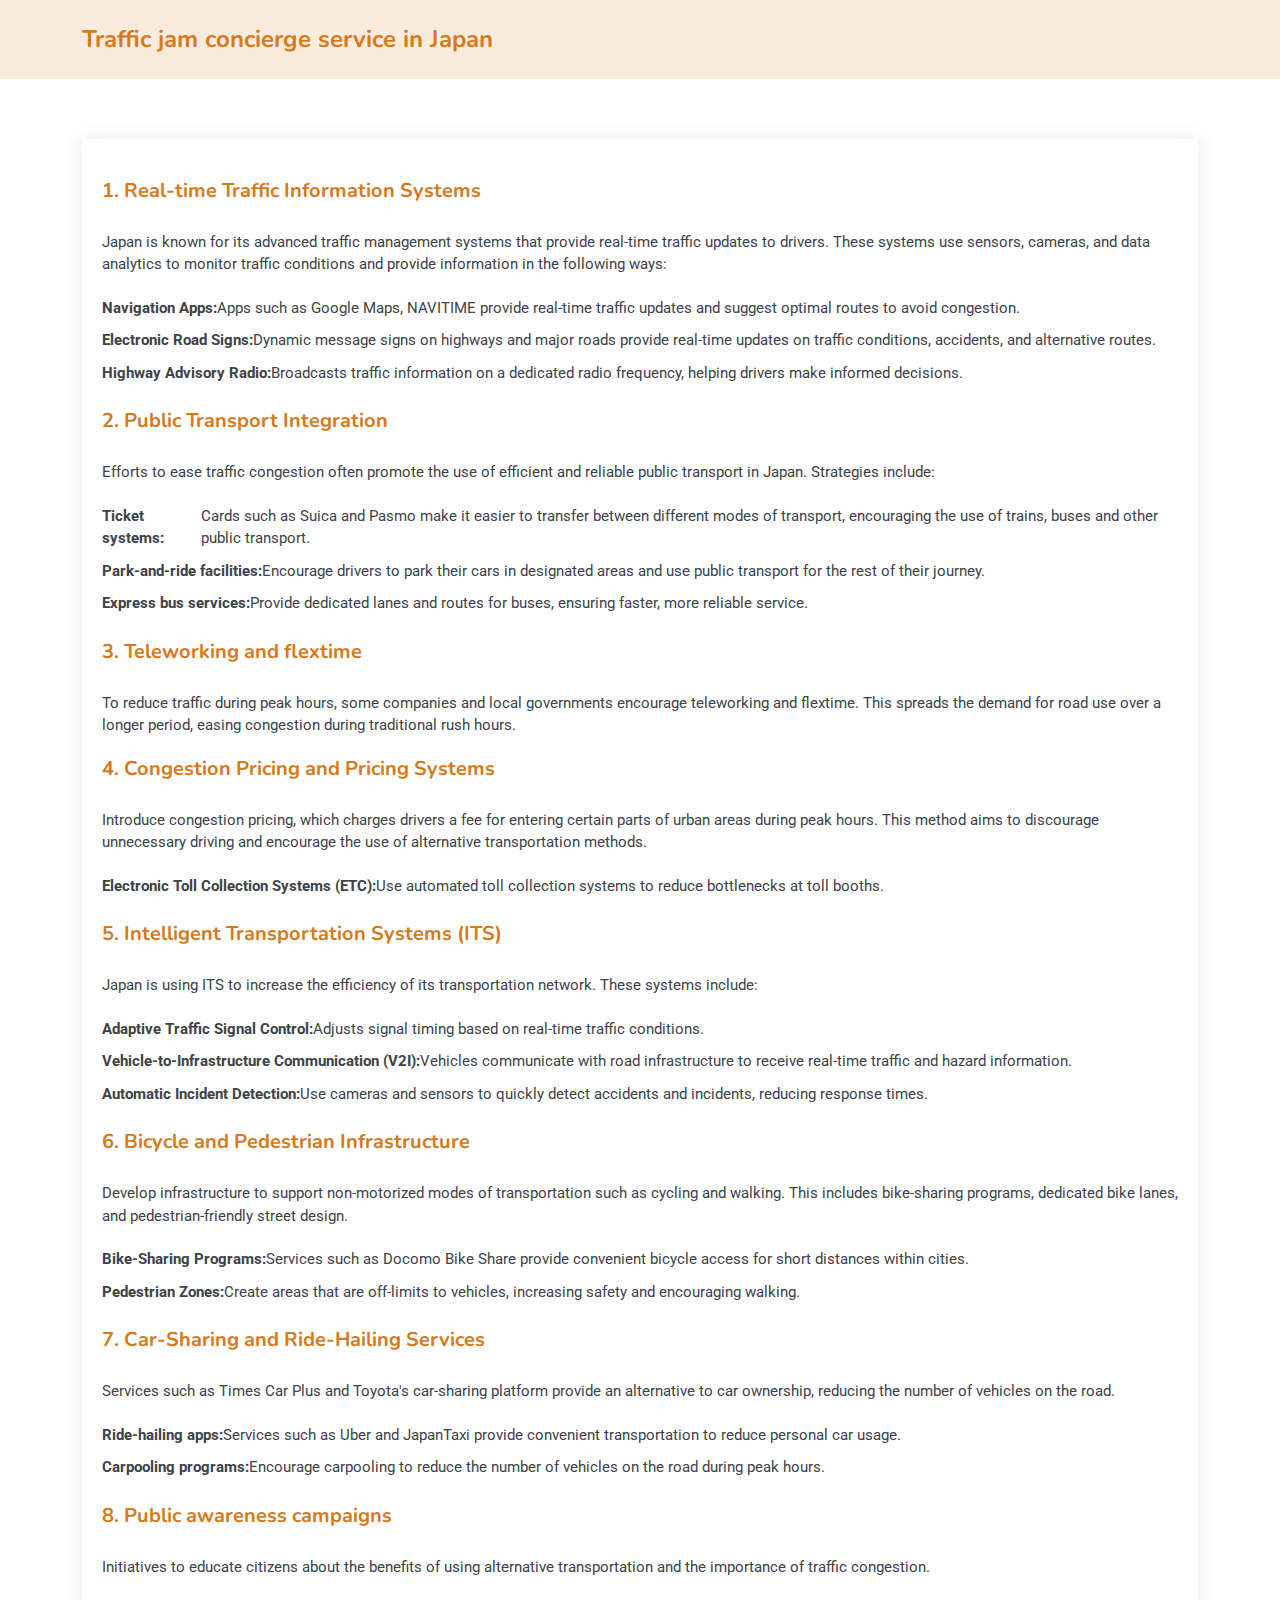
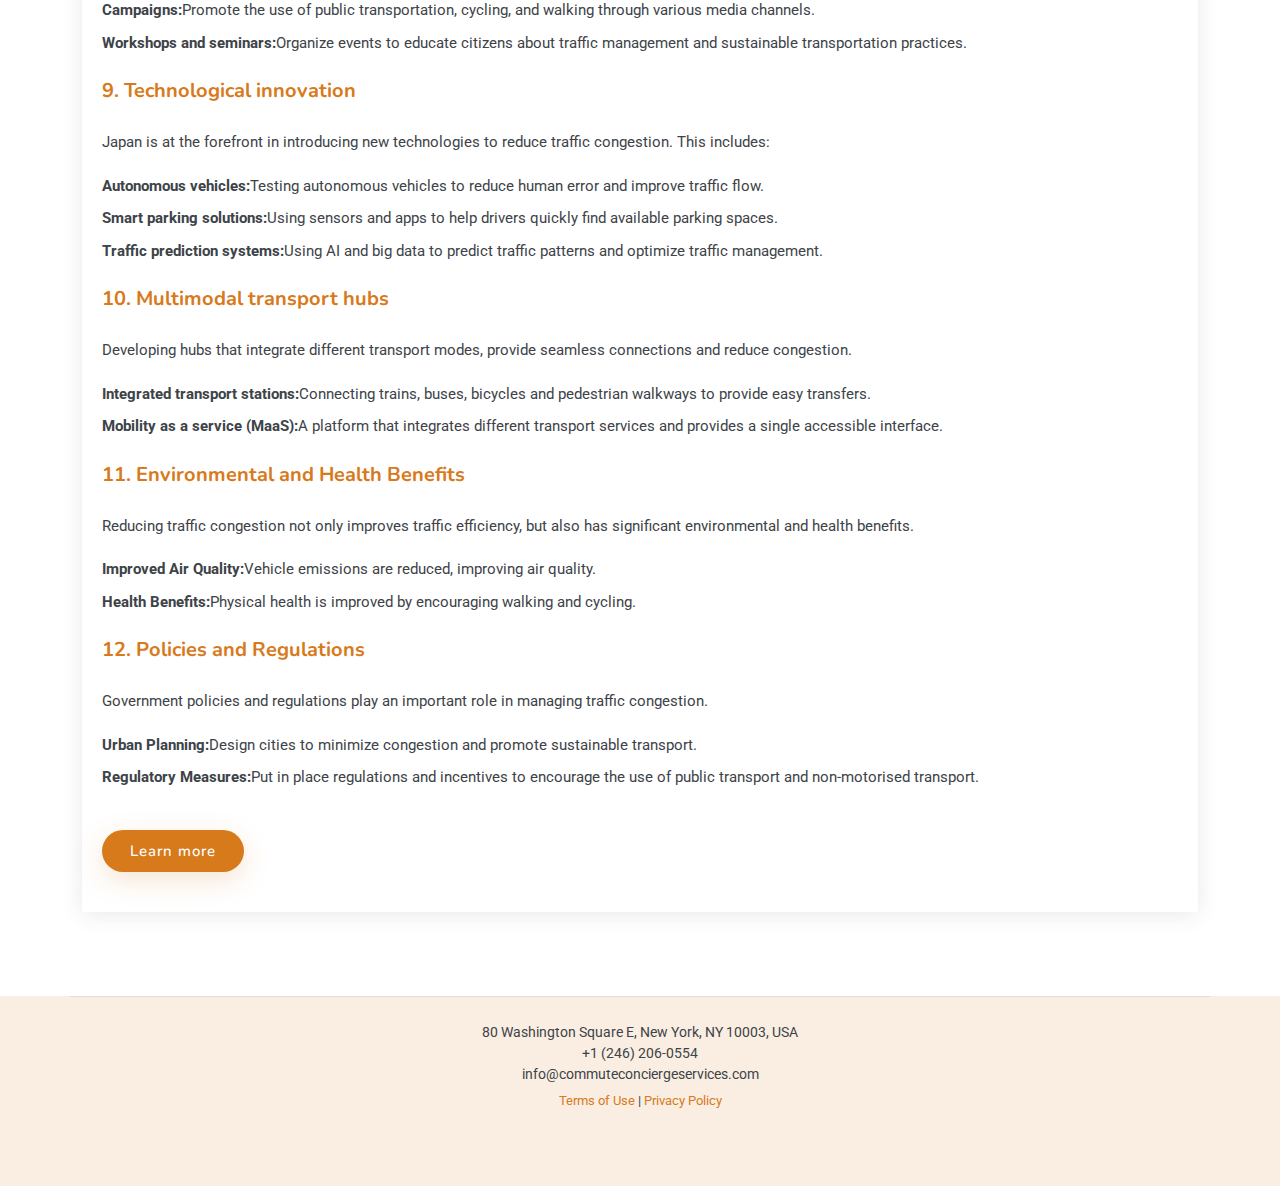
<file: index.html>
<!DOCTYPE html>
<html lang="en">

<head>
  <meta charset="utf-8">
  <meta content="width=device-width, initial-scale=1.0" name="viewport">
  <title>Traffic Concierge Service in Japan</title>
  <meta name="description" content="Traffic Concierge Service in Japan helps reduce traffic congestion and travel more efficiently through real-time traffic information, public transport integration, flexible working hours, and technological innovation.">
  <meta name="keywords" content="Japan, traffic congestion, concierge service, traffic information, public transport, flexible working, technological innovation, environment, traffic congestion reduction">
  <!-- Favicons -->
  <link href="assets/img/favv.png" rel="icon">
  <link href="assets/img/apple-touch-icon.png" rel="apple-touch-icon">

  <!-- Fonts -->
  <link href="https://fonts.googleapis.com" rel="preconnect">
  <link href="https://fonts.gstatic.com" rel="preconnect" crossorigin>
  <link href="https://fonts.googleapis.com/css2?family=Roboto:ital,wght@0,100;0,300;0,400;0,500;0,700;0,900;1,100;1,300;1,400;1,500;1,700;1,900&family=Inter:wght@100;200;300;400;500;600;700;800;900&family=Nunito:ital,wght@0,200;0,300;0,400;0,500;0,600;0,700;0,800;0,900;1,200;1,300;1,400;1,500;1,600;1,700;1,800;1,900&display=swap" rel="stylesheet">

  <!-- Vendor CSS Files -->
  <link href="assets/vendor/bootstrap/css/bootstrap.min.css" rel="stylesheet">
  <link href="assets/vendor/bootstrap-icons/bootstrap-icons.css" rel="stylesheet">
  <link href="assets/vendor/aos/aos.css" rel="stylesheet">
  <link href="assets/vendor/glightbox/css/glightbox.min.css" rel="stylesheet">
  <link href="assets/vendor/swiper/swiper-bundle.min.css" rel="stylesheet">

  <!-- Main CSS File -->
  <link href="assets/css/main.css" rel="stylesheet">

  
</head>

<body class="service-details-page">

  

  <main class="main">

    <!-- Page Title -->
    <div class="page-title" data-aos="fade">
<div class="container d-lg-flex justify-content-between align-items-center">
<h1 class="mb-2 mb-lg-0"><a href="index.html">Traffic jam concierge service in Japan</a></h1>

</div>
</div><!-- End Page Title -->

    <!-- Service Details Section -->
    <section id="service-details" class="service-details section">

      <div class="container">

        <div class="row gy-5">

          <div class="col-lg-12" data-aos="fade-up" data-aos-delay="100">

            <div class="service-box">
            
             
    
              <h4>1. Real-time Traffic Information Systems</h4>
              <p>Japan is known for its advanced traffic management systems that provide real-time traffic updates to drivers. These systems use sensors, cameras, and data analytics to monitor traffic conditions and provide information in the following ways:</p>
              <ul>
                <li><strong>Navigation Apps:</strong> Apps such as Google Maps, NAVITIME provide real-time traffic updates and suggest optimal routes to avoid congestion.</li>
                <li><strong>Electronic Road Signs:</strong> Dynamic message signs on highways and major roads provide real-time updates on traffic conditions, accidents, and alternative routes.</li>
                <li><strong>Highway Advisory Radio:</strong> Broadcasts traffic information on a dedicated radio frequency, helping drivers make informed decisions.</li>
              </ul>
              <h4>2. Public Transport Integration</h4>
              <p>Efforts to ease traffic congestion often promote the use of efficient and reliable public transport in Japan. Strategies include:</p>
              <ul>
                <li><strong>Ticket systems:</strong> Cards such as Suica and Pasmo make it easier to transfer between different modes of transport, encouraging the use of trains, buses and other public transport.</li>
                <li><strong>Park-and-ride facilities:</strong> Encourage drivers to park their cars in designated areas and use public transport for the rest of their journey.</li>
                <li><strong>Express bus services:</strong> Provide dedicated lanes and routes for buses, ensuring faster, more reliable service.</li>
              </ul>
              <h4>3. Teleworking and flextime</h4>
              <p>To reduce traffic during peak hours, some companies and local governments encourage teleworking and flextime. This spreads the demand for road use over a longer period, easing congestion during traditional rush hours. </p>

              <h4>4. Congestion Pricing and Pricing Systems</h4>
              <p>Introduce congestion pricing, which charges drivers a fee for entering certain parts of urban areas during peak hours. This method aims to discourage unnecessary driving and encourage the use of alternative transportation methods. </p>
              <ul>
                <li><strong>Electronic Toll Collection Systems (ETC):</strong> Use automated toll collection systems to reduce bottlenecks at toll booths. </li>
              </ul>

              <h4>5. Intelligent Transportation Systems (ITS)</h4>
              <p>Japan is using ITS to increase the efficiency of its transportation network. These systems include:</p>
              <ul>
                <li><strong>Adaptive Traffic Signal Control:</strong> Adjusts signal timing based on real-time traffic conditions. </li>
                <li><strong>Vehicle-to-Infrastructure Communication (V2I):</strong> Vehicles communicate with road infrastructure to receive real-time traffic and hazard information. </li>
                <li><strong>Automatic Incident Detection:</strong> Use cameras and sensors to quickly detect accidents and incidents, reducing response times. </li>
              </ul>

              <h4>6. Bicycle and Pedestrian Infrastructure</h4>
              <p>Develop infrastructure to support non-motorized modes of transportation such as cycling and walking. This includes bike-sharing programs, dedicated bike lanes, and pedestrian-friendly street design. </p>
              <ul>
                <li><strong>Bike-Sharing Programs:</strong> Services such as Docomo Bike Share provide convenient bicycle access for short distances within cities. </li>
                <li><strong>Pedestrian Zones:</strong> Create areas that are off-limits to vehicles, increasing safety and encouraging walking. </li>
              </ul>

              <h4>7. Car-Sharing and Ride-Hailing Services</h4>
              <p>Services such as Times Car Plus and Toyota's car-sharing platform provide an alternative to car ownership, reducing the number of vehicles on the road. </p>
              <ul>
                <li><strong>Ride-hailing apps:</strong> Services such as Uber and JapanTaxi provide convenient transportation to reduce personal car usage. </li>
                <li><strong>Carpooling programs:</strong> Encourage carpooling to reduce the number of vehicles on the road during peak hours. </li>
              </ul>

              <h4>8. Public awareness campaigns</h4>
              <p>Initiatives to educate citizens about the benefits of using alternative transportation and the importance of traffic congestion. </p>
              <ul>
                <li><strong>Campaigns:</strong> Promote the use of public transportation, cycling, and walking through various media channels. </li>
                <li><strong>Workshops and seminars:</strong> Organize events to educate citizens about traffic management and sustainable transportation practices. </li>
              </ul>

              <h4>9. Technological innovation</h4>
              <p>Japan is at the forefront in introducing new technologies to reduce traffic congestion. This includes:</p>
              <ul>
                <li><strong>Autonomous vehicles:</strong> Testing autonomous vehicles to reduce human error and improve traffic flow.</li>
                <li><strong>Smart parking solutions:</strong> Using sensors and apps to help drivers quickly find available parking spaces.</li>
                <li><strong>Traffic prediction systems:</strong> Using AI and big data to predict traffic patterns and optimize traffic management.</li>
              </ul>
              <h4>10. Multimodal transport hubs</h4>
              <p>Developing hubs that integrate different transport modes, provide seamless connections and reduce congestion.</p>
              <ul>
                <li><strong>Integrated transport stations:</strong> Connecting trains, buses, bicycles and pedestrian walkways to provide easy transfers.</li>
                <li><strong>Mobility as a service (MaaS):</strong> A platform that integrates different transport services and provides a single accessible interface. </li>
              </ul>

              <h4>11. Environmental and Health Benefits</h4>
              <p>Reducing traffic congestion not only improves traffic efficiency, but also has significant environmental and health benefits. </p>
              <ul>
                <li><strong>Improved Air Quality:</strong> Vehicle emissions are reduced, improving air quality. </li>
                <li><strong>Health Benefits:</strong> Physical health is improved by encouraging walking and cycling. </li>
              </ul>

              <h4>12. Policies and Regulations</h4>
              <p>Government policies and regulations play an important role in managing traffic congestion. </p>
              <ul>
                <li><strong>Urban Planning:</strong> Design cities to minimize congestion and promote sustainable transport. </li>
                <li><strong>Regulatory Measures:</strong> Put in place regulations and incentives to encourage the use of public transport and non-motorised transport. </li>
              </ul>

              <a style="margin:20px 0 20px 0" class="btn-get-started" href="mailto:info@commuteconciergeservices.com">Learn more</a>
              
            </div><!-- End Services List -->

            

            

          </div>

         

        </div>

      </div>

    </section><!-- /Service Details Section -->

  </main>

  <footer id="footer" class="footer position-relative">

    

    <div class="container copyright text-center mt-4">
<p>80 Washington Square E, New York, NY 10003, USA
</p>
<p>+1 (246) 206-0554
</p>
<p>info@commuteconciergeservices.com
</p>
<div class="credits">
<!-- All the links in the footer should remain intact. -->
<!-- You can delete the links only if you've purchased the pro version. -->
<!-- Licensing information: https://bootstrapmade.com/license/ -->
<!-- Purchase the pro version with working PHP/AJAX contact form: [buy-url] -->
<a href="terms-and-condition.html">Terms of Use</a> | <a href="privacy-policy.html">Privacy Policy</a>
</div>
    </div>

  </footer>

  <!-- Scroll Top -->
  <a href="#" id="scroll-top" class="scroll-top d-flex align-items-center justify-content-center"><i class="bi bi-arrow-up-short"></i></a>

  <!-- Preloader -->
  <div id="preloader"></div>

  <!-- Vendor JS Files -->
  <script src="assets/vendor/bootstrap/js/bootstrap.bundle.min.js"></script>
  <script src="assets/vendor/php-email-form/validate.js"></script>
  <script src="assets/vendor/aos/aos.js"></script>
  <script src="assets/vendor/glightbox/js/glightbox.min.js"></script>
  <script src="assets/vendor/swiper/swiper-bundle.min.js"></script>

  <!-- Main JS File -->
  <script src="assets/js/main.js"></script>

</body>

</html>
</file>
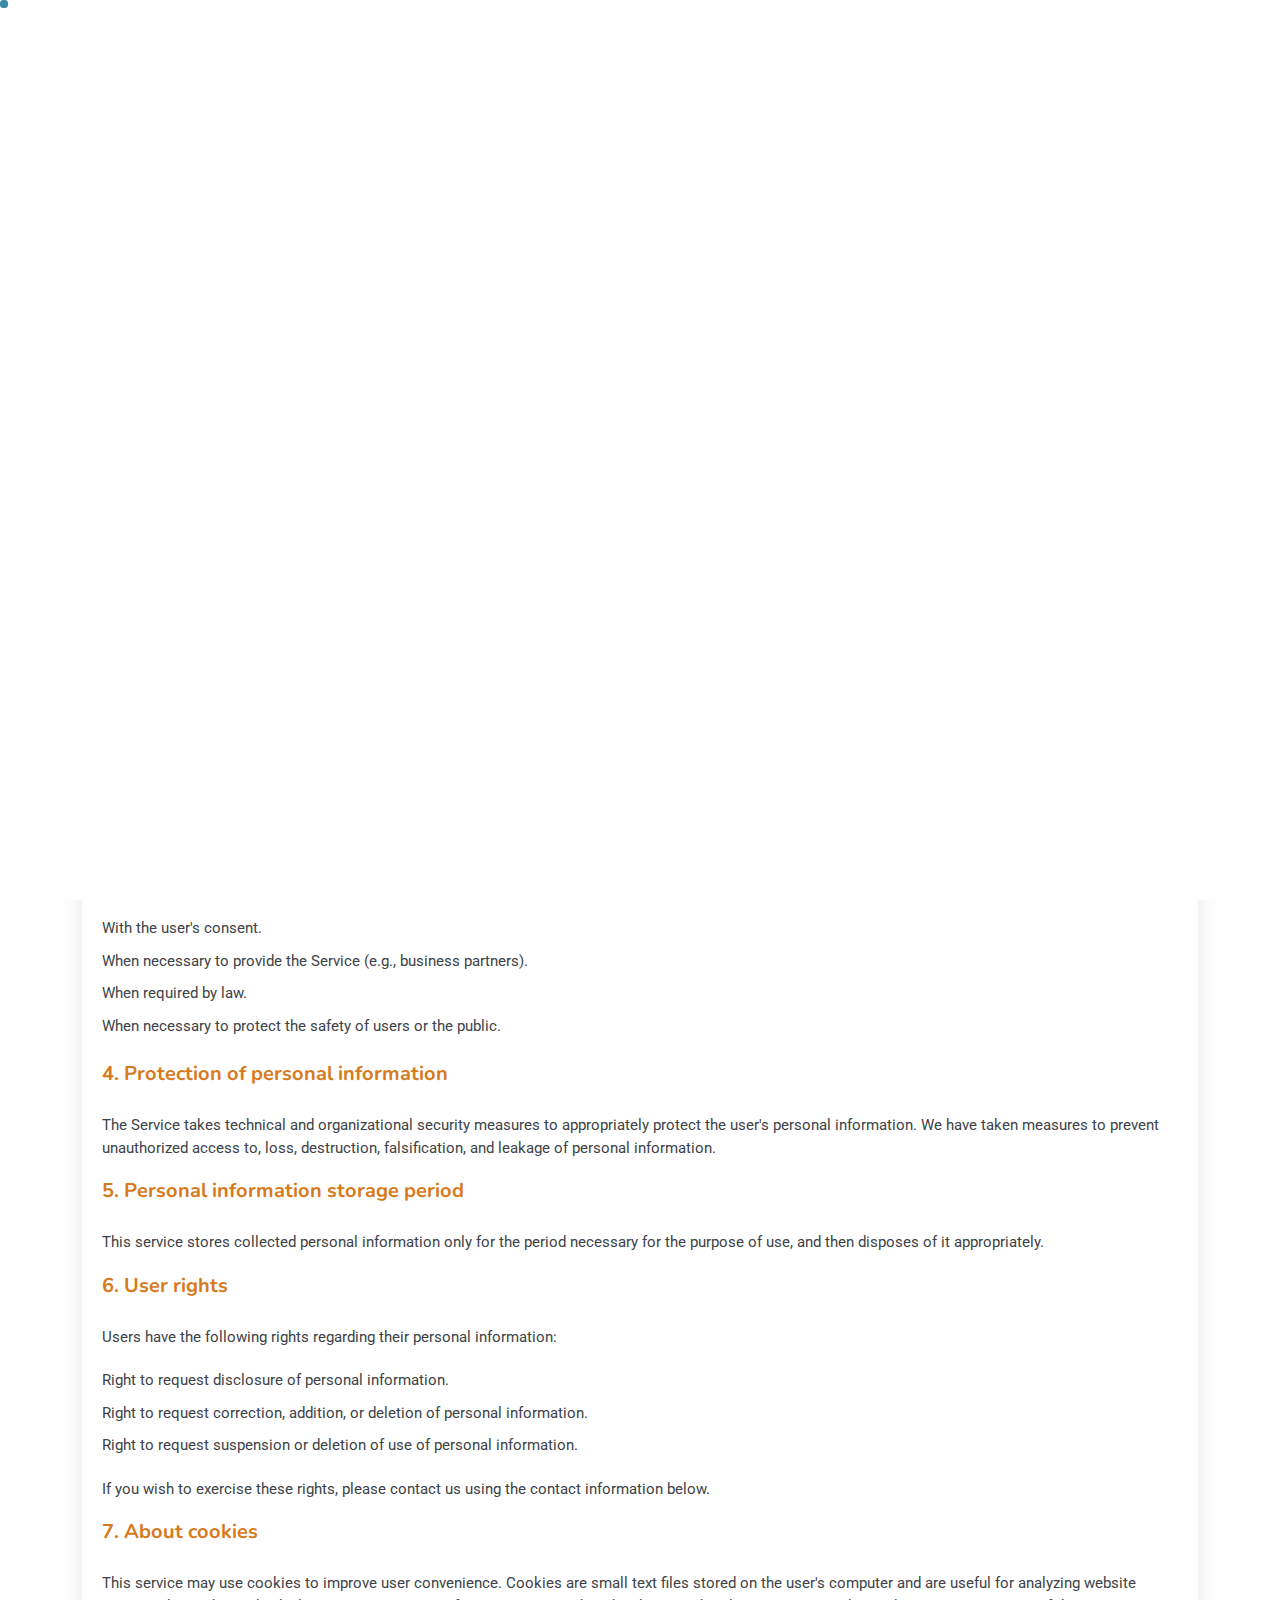
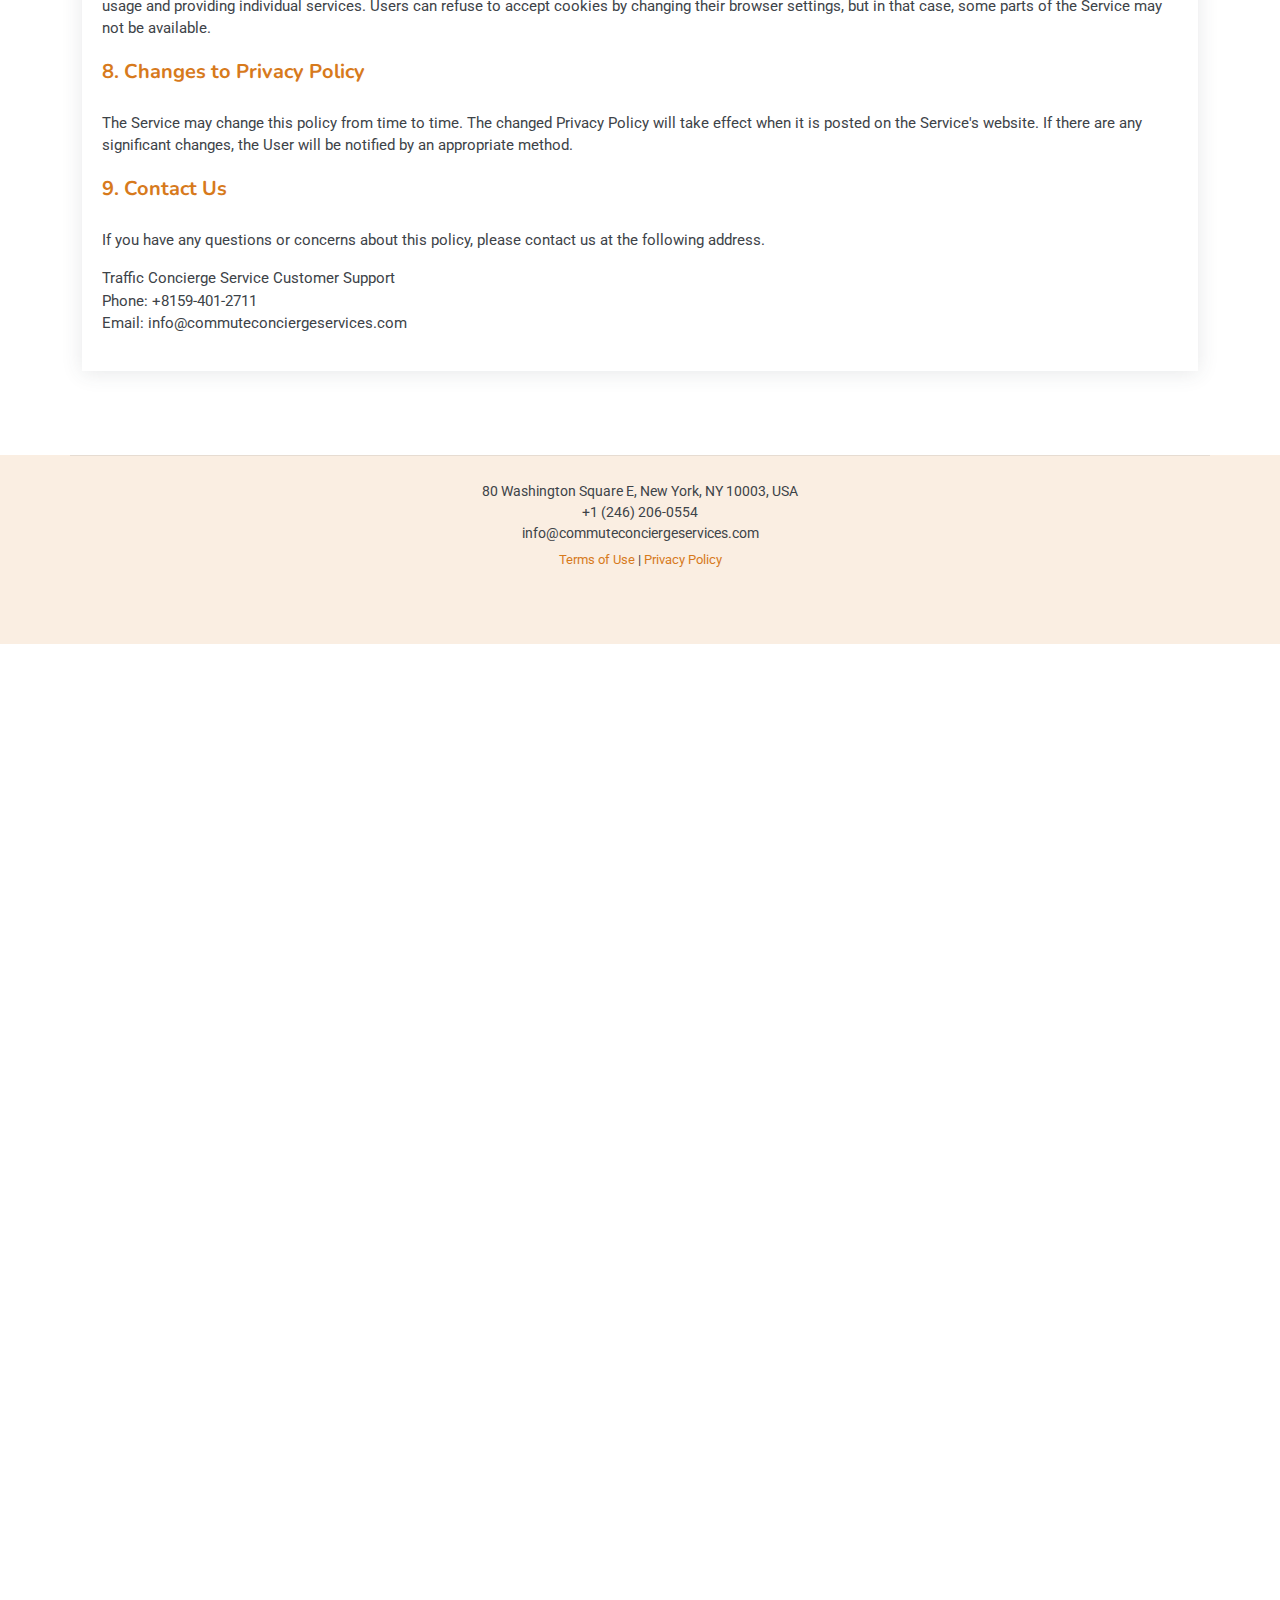
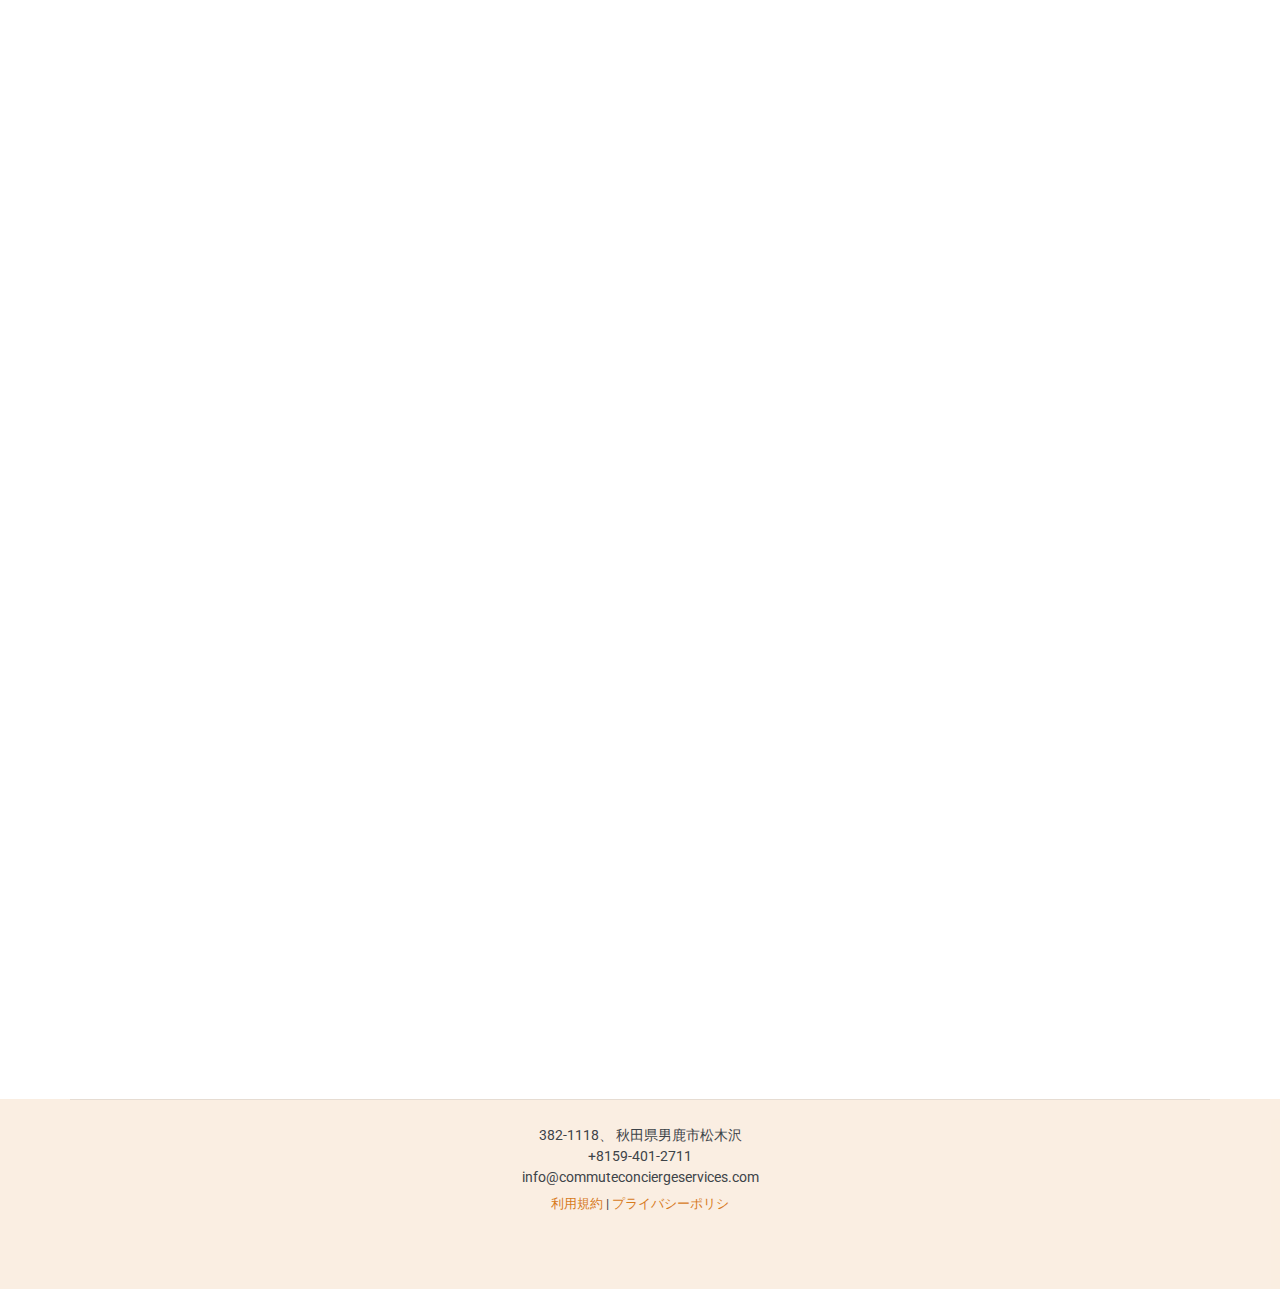
<file: privacy-policy.html>
<!DOCTYPE html>
<html lang="en">

<head>
  <meta charset="utf-8">
  <meta content="width=device-width, initial-scale=1.0" name="viewport">
  <title>Traffic Concierge Service in Japan</title>
<meta name="description" content="Traffic Concierge Service in Japan helps reduce traffic congestion and travel more efficiently through real-time traffic information, public transport integration, flexible working hours, and technological innovation.">
<meta name="keywords" content="Japan, traffic congestion, concierge service, traffic information, public transport, flexible working, technological innovation, environment, traffic congestion reduction">
  <!-- Favicons -->  
  <link href="assets/img/favv.png" rel="icon">
  <link href="assets/img/apple-touch-icon.png" rel="apple-touch-icon">

  <!-- Fonts -->
  <link href="https://fonts.googleapis.com" rel="preconnect">
  <link href="https://fonts.gstatic.com" rel="preconnect" crossorigin>
  <link href="https://fonts.googleapis.com/css2?family=Roboto:ital,wght@0,100;0,300;0,400;0,500;0,700;0,900;1,100;1,300;1,400;1,500;1,700;1,900&family=Inter:wght@100;200;300;400;500;600;700;800;900&family=Nunito:ital,wght@0,200;0,300;0,400;0,500;0,600;0,700;0,800;0,900;1,200;1,300;1,400;1,500;1,600;1,700;1,800;1,900&display=swap" rel="stylesheet">

  <!-- Vendor CSS Files -->
  <link href="assets/vendor/bootstrap/css/bootstrap.min.css" rel="stylesheet">
  <link href="assets/vendor/bootstrap-icons/bootstrap-icons.css" rel="stylesheet">
  <link href="assets/vendor/aos/aos.css" rel="stylesheet">
  <link href="assets/vendor/glightbox/css/glightbox.min.css" rel="stylesheet">
  <link href="assets/vendor/swiper/swiper-bundle.min.css" rel="stylesheet">

  <!-- Main CSS File -->
  <link href="assets/css/main.css" rel="stylesheet">

  
</head>

<body class="service-details-page">

  

  <main class="main">

    <!-- Page Title -->
    <div class="page-title" data-aos="fade">
      <div class="container d-lg-flex justify-content-between align-items-center">
        <h1 class="mb-2 mb-lg-0"><a href="index.html">Traffic Jam Concierge Service in Japan</a></h1>
        
      </div>
    </div><!-- End Page Title -->

    <!-- Service Details Section -->
    <section id="service-details" class="service-details section">

      <div class="container">

        <div class="row gy-5">

          <div class="col-lg-12" data-aos="fade-up" data-aos-delay="100">

            <div class="service-box">
             
              <h4>Privacy Policy</h4>
<p>Japan Traffic Jam Concierge Service (hereinafter referred to as "this service") respects the privacy of users and promises to protect personal information appropriately. This Privacy Policy (hereinafter referred to as "this policy") explains the handling of personal information collected in connection with the use of this service. </p>

<h4>1. Collection of personal information</h4>
<p>This service may collect personal information in the following ways:</p>
<ul>
<li>Information provided by users when registering for this service (such as name, email address, and phone number). </li>
<li>Information regarding the use of this service (such as access logs, cookies, and IP addresses). </li>
<li>Content of communication conducted by users through this service. </li>
</ul>

<h4>2. Purpose of use of personal information</h4>
<p>Collected personal information will be used for the following purposes:</p>
<ul>
<li>To provide and operate this service. </li>
<li>To respond to inquiries and requests from users. </li>
<li>To improve the Service and develop new services. </li>
<li>For marketing activities and promotions (with the user's consent). </li>
<li>To respond to requests based on legal provisions or requests from administrative authorities. </li>
</ul>

<h4>3. Sharing and provision of personal information</h4>
<p>The Service will not sell, rent, or transfer the user's personal information to third parties. However, personal information may be shared with third parties in the following cases:</p>
<ul>
<li>With the user's consent. </li>
<li>When necessary to provide the Service (e.g., business partners). </li>
<li>When required by law. </li>
<li>When necessary to protect the safety of users or the public. </li>
</ul>

<h4>4. Protection of personal information</h4>
<p>The Service takes technical and organizational security measures to appropriately protect the user's personal information. We have taken measures to prevent unauthorized access to, loss, destruction, falsification, and leakage of personal information. </p>

<h4>5. Personal information storage period</h4>
<p>This service stores collected personal information only for the period necessary for the purpose of use, and then disposes of it appropriately. </p>

<h4>6. User rights</h4>
<p>Users have the following rights regarding their personal information: </p>
<ul>
<li>Right to request disclosure of personal information. </li>
<li>Right to request correction, addition, or deletion of personal information. </li>
<li>Right to request suspension or deletion of use of personal information. </li>
</ul>
<p>If you wish to exercise these rights, please contact us using the contact information below. </p>

<h4>7. About cookies</h4>
<p>This service may use cookies to improve user convenience. Cookies are small text files stored on the user's computer and are useful for analyzing website usage and providing individual services. Users can refuse to accept cookies by changing their browser settings, but in that case, some parts of the Service may not be available. </p>

<h4>8. Changes to Privacy Policy</h4>
<p>The Service may change this policy from time to time. The changed Privacy Policy will take effect when it is posted on the Service's website. If there are any significant changes, the User will be notified by an appropriate method. </p>

<h4>9. Contact Us</h4>
<p>If you have any questions or concerns about this policy, please contact us at the following address. </p>
<p>Traffic Concierge Service Customer Support<br>
Phone: +8159-401-2711<br>
Email: info@commuteconciergeservices.com</p>
              
                  

            
              
            </div><!-- End Services List -->

            

            

          </div>

         

        </div>

      </div>

    </section><!-- /Service Details Section -->

  </main>

  <footer id="footer" class="footer position-relative">

    

    <div class="container copyright text-center mt-4">
<p>80 Washington Square E, New York, NY 10003, USA
</p>
<p>+1 (246) 206-0554
</p>
<p>info@commuteconciergeservices.com
</p>
<div class="credits">
<!-- All the links in the footer should remain intact. -->
<!-- You can delete the links only if you've purchased the pro version. -->
<!-- Licensing information: https://bootstrapmade.com/license/ -->
<!-- Purchase the pro version with working PHP/AJAX contact form: [buy-url] -->
<a href="terms-and-condition.html">Terms of Use</a> | <a href="privacy-policy.html">Privacy Policy</a>
</div>
    </div>

  </footer>

  <!-- Scroll Top -->
  <a href="#" id="scroll-top" class="scroll-top d-flex align-items-center justify-content-center"><i class="bi bi-arrow-up-short"></i></a>

  <!-- Preloader -->
  <div id="preloader"></div>

  <!-- Vendor JS Files -->
  <script src="assets/vendor/bootstrap/js/bootstrap.bundle.min.js"></script>
  <script src="assets/vendor/php-email-form/validate.js"></script>
  <script src="assets/vendor/aos/aos.js"></script>
  <script src="assets/vendor/glightbox/js/glightbox.min.js"></script>
  <script src="assets/vendor/swiper/swiper-bundle.min.js"></script>

  <!-- Main JS File -->
  <script src="assets/js/main.js"></script>

</body>

</html><!DOCTYPE html>
<html lang="en">

<head>
  <meta charset="utf-8">
  <meta content="width=device-width, initial-scale=1.0" name="viewport">
  <title>日本における交通渋滞コンシェルジュサービス</title>
  <meta name="description" content="日本における交通渋滞コンシェルジュサービスは、リアルタイムの交通情報、公共交通機関の統合、フレキシブルな勤務時間、技術革新などを通じて、交通渋滞を緩和し、効率的な移動を支援します。">
    <meta name="keywords" content="日本, 交通渋滞, コンシェルジュサービス, 交通情報, 公共交通, フレキシブル勤務, 技術革新, 環境, 渋滞緩和">
  <!-- Favicons -->
  <link href="assets/img/favv.png" rel="icon">
  <link href="assets/img/apple-touch-icon.png" rel="apple-touch-icon">

  <!-- Fonts -->
  <link href="https://fonts.googleapis.com" rel="preconnect">
  <link href="https://fonts.gstatic.com" rel="preconnect" crossorigin>
  <link href="https://fonts.googleapis.com/css2?family=Roboto:ital,wght@0,100;0,300;0,400;0,500;0,700;0,900;1,100;1,300;1,400;1,500;1,700;1,900&family=Inter:wght@100;200;300;400;500;600;700;800;900&family=Nunito:ital,wght@0,200;0,300;0,400;0,500;0,600;0,700;0,800;0,900;1,200;1,300;1,400;1,500;1,600;1,700;1,800;1,900&display=swap" rel="stylesheet">

  <!-- Vendor CSS Files -->
  <link href="assets/vendor/bootstrap/css/bootstrap.min.css" rel="stylesheet">
  <link href="assets/vendor/bootstrap-icons/bootstrap-icons.css" rel="stylesheet">
  <link href="assets/vendor/aos/aos.css" rel="stylesheet">
  <link href="assets/vendor/glightbox/css/glightbox.min.css" rel="stylesheet">
  <link href="assets/vendor/swiper/swiper-bundle.min.css" rel="stylesheet">

  <!-- Main CSS File -->
  <link href="assets/css/main.css" rel="stylesheet">

  
</head>

<body class="service-details-page">

  

  <main class="main">

    <!-- Page Title -->
    <div class="page-title" data-aos="fade">
      <div class="container d-lg-flex justify-content-between align-items-center">
        <h1 class="mb-2 mb-lg-0"><a href="index.html">日本における交通渋滞コンシェルジュサービス</a></h1>
        
      </div>
    </div><!-- End Page Title -->

    <!-- Service Details Section -->
    <section id="service-details" class="service-details section">

      <div class="container">

        <div class="row gy-5">

          <div class="col-lg-12" data-aos="fade-up" data-aos-delay="100">

            <div class="service-box">
             
              <h4>プライバシーポリシー</h4>
              <p>日本における交通渋滞コンシェルジュサービス（以下「本サービス」といいます）は、利用者のプライバシーを尊重し、個人情報を適切に保護することをお約束します。本プライバシーポリシー（以下「本ポリシー」といいます）は、本サービスの利用に関連して収集される個人情報の取扱いについて説明するものです。</p>
          
              <h4>1. 個人情報の収集</h4>
              <p>本サービスは、以下のような方法で個人情報を収集することがあります：</p>
              <ul>
                  <li>利用者が本サービスに登録する際に提供する情報（氏名、メールアドレス、電話番号など）。</li>
                  <li>本サービスの利用に関する情報（アクセスログ、クッキー、IPアドレスなど）。</li>
                  <li>利用者が本サービスを通じて行う通信内容。</li>
              </ul>
          
              <h4>2. 個人情報の利用目的</h4>
              <p>収集した個人情報は、以下の目的で利用されます：</p>
              <ul>
                  <li>本サービスの提供および運営のため。</li>
                  <li>利用者からのお問い合わせや依頼に対応するため。</li>
                  <li>本サービスの改善や新サービスの開発のため。</li>
                  <li>マーケティング活動やプロモーションのため（利用者の同意がある場合）。</li>
                  <li>法令の定めまたは行政当局の要請に基づく対応のため。</li>
              </ul>
          
              <h4>3. 個人情報の共有および提供</h4>
              <p>本サービスは、利用者の個人情報を第三者に販売、貸与、または譲渡することはありません。ただし、以下の場合には個人情報を第三者と共有することがあります：</p>
              <ul>
                  <li>利用者の同意がある場合。</li>
                  <li>本サービスの提供に必要な場合（業務委託先など）。</li>
                  <li>法令に基づく場合。</li>
                  <li>利用者や公共の安全を守るために必要がある場合。</li>
              </ul>
          
              <h4>4. 個人情報の保護</h4>
              <p>本サービスは、利用者の個人情報を適切に保護するために、技術的および組織的なセキュリティ対策を講じています。個人情報への不正アクセス、紛失、破壊、改ざん、漏洩を防止するための措置を講じています。</p>
          
              <h4>5. 個人情報の保存期間</h4>
              <p>本サービスは、収集した個人情報を利用目的に必要な期間に限り保存し、その後は適切に廃棄します。</p>
          
              <h4>6. 利用者の権利</h4>
              <p>利用者は、自己の個人情報について以下の権利を有します：</p>
              <ul>
                  <li>個人情報の開示を求める権利。</li>
                  <li>個人情報の訂正、追加、削除を求める権利。</li>
                  <li>個人情報の利用停止や消去を求める権利。</li>
              </ul>
              <p>これらの権利を行使する場合は、以下の連絡先までお問い合わせください。</p>
          
              <h4>7. クッキーについて</h4>
              <p>本サービスは、利用者の利便性向上のためにクッキーを使用することがあります。クッキーは、利用者のコンピュータに保存される小さなテキストファイルであり、ウェブサイトの利用状況の分析や個別のサービス提供に役立ちます。利用者は、ブラウザの設定によりクッキーの受け入れを拒否することができますが、その場合、本サービスの一部が利用できなくなることがあります。</p>
          
              <h4>8. プライバシーポリシーの変更</h4>
              <p>本サービスは、本ポリシーを随時変更することがあります。変更後のプライバシーポリシーは、本サービスのウェブサイト上に掲載された時点で効力を生じるものとします。重要な変更がある場合は、適切な方法で利用者に通知します。</p>
          
              <h4>9. お問い合わせ</h4>
              <p>本ポリシーに関するご質問やご不明点がございましたら、以下の連絡先までお問い合わせください。</p>
              <p>交通渋滞コンシェルジュサービスカスタマーサポート<br>
              電話: +8159-401-2711<br>
              メール: info@commuteconciergeservices.com</p>
              
                  

            
              
            </div><!-- End Services List -->

            

            

          </div>

         

        </div>

      </div>

    </section><!-- /Service Details Section -->

  </main>

  <footer id="footer" class="footer position-relative">

    

    <div class="container copyright text-center mt-4">
      <p>382-1118、 秋田県男鹿市松木沢
     </p>
      <p>+8159-401-2711
      </p>
      <p>info@commuteconciergeservices.com
      </p>
      <div class="credits">
        <!-- All the links in the footer should remain intact. -->
        <!-- You can delete the links only if you've purchased the pro version. -->
        <!-- Licensing information: https://bootstrapmade.com/license/ -->
        <!-- Purchase the pro version with working PHP/AJAX contact form: [buy-url] -->
        <a href="terms-and-condition.html">利用規約</a> | <a href="privacy-policy.html">プライバシーポリシ</a>
      </div>
    </div>

  </footer>

  <!-- Scroll Top -->
  <a href="#" id="scroll-top" class="scroll-top d-flex align-items-center justify-content-center"><i class="bi bi-arrow-up-short"></i></a>

  <!-- Preloader -->
  <div id="preloader"></div>

  <!-- Vendor JS Files -->
  <script src="assets/vendor/bootstrap/js/bootstrap.bundle.min.js"></script>
  <script src="assets/vendor/php-email-form/validate.js"></script>
  <script src="assets/vendor/aos/aos.js"></script>
  <script src="assets/vendor/glightbox/js/glightbox.min.js"></script>
  <script src="assets/vendor/swiper/swiper-bundle.min.js"></script>

  <!-- Main JS File -->
  <script src="assets/js/main.js"></script>

</body>

</html>
</file>
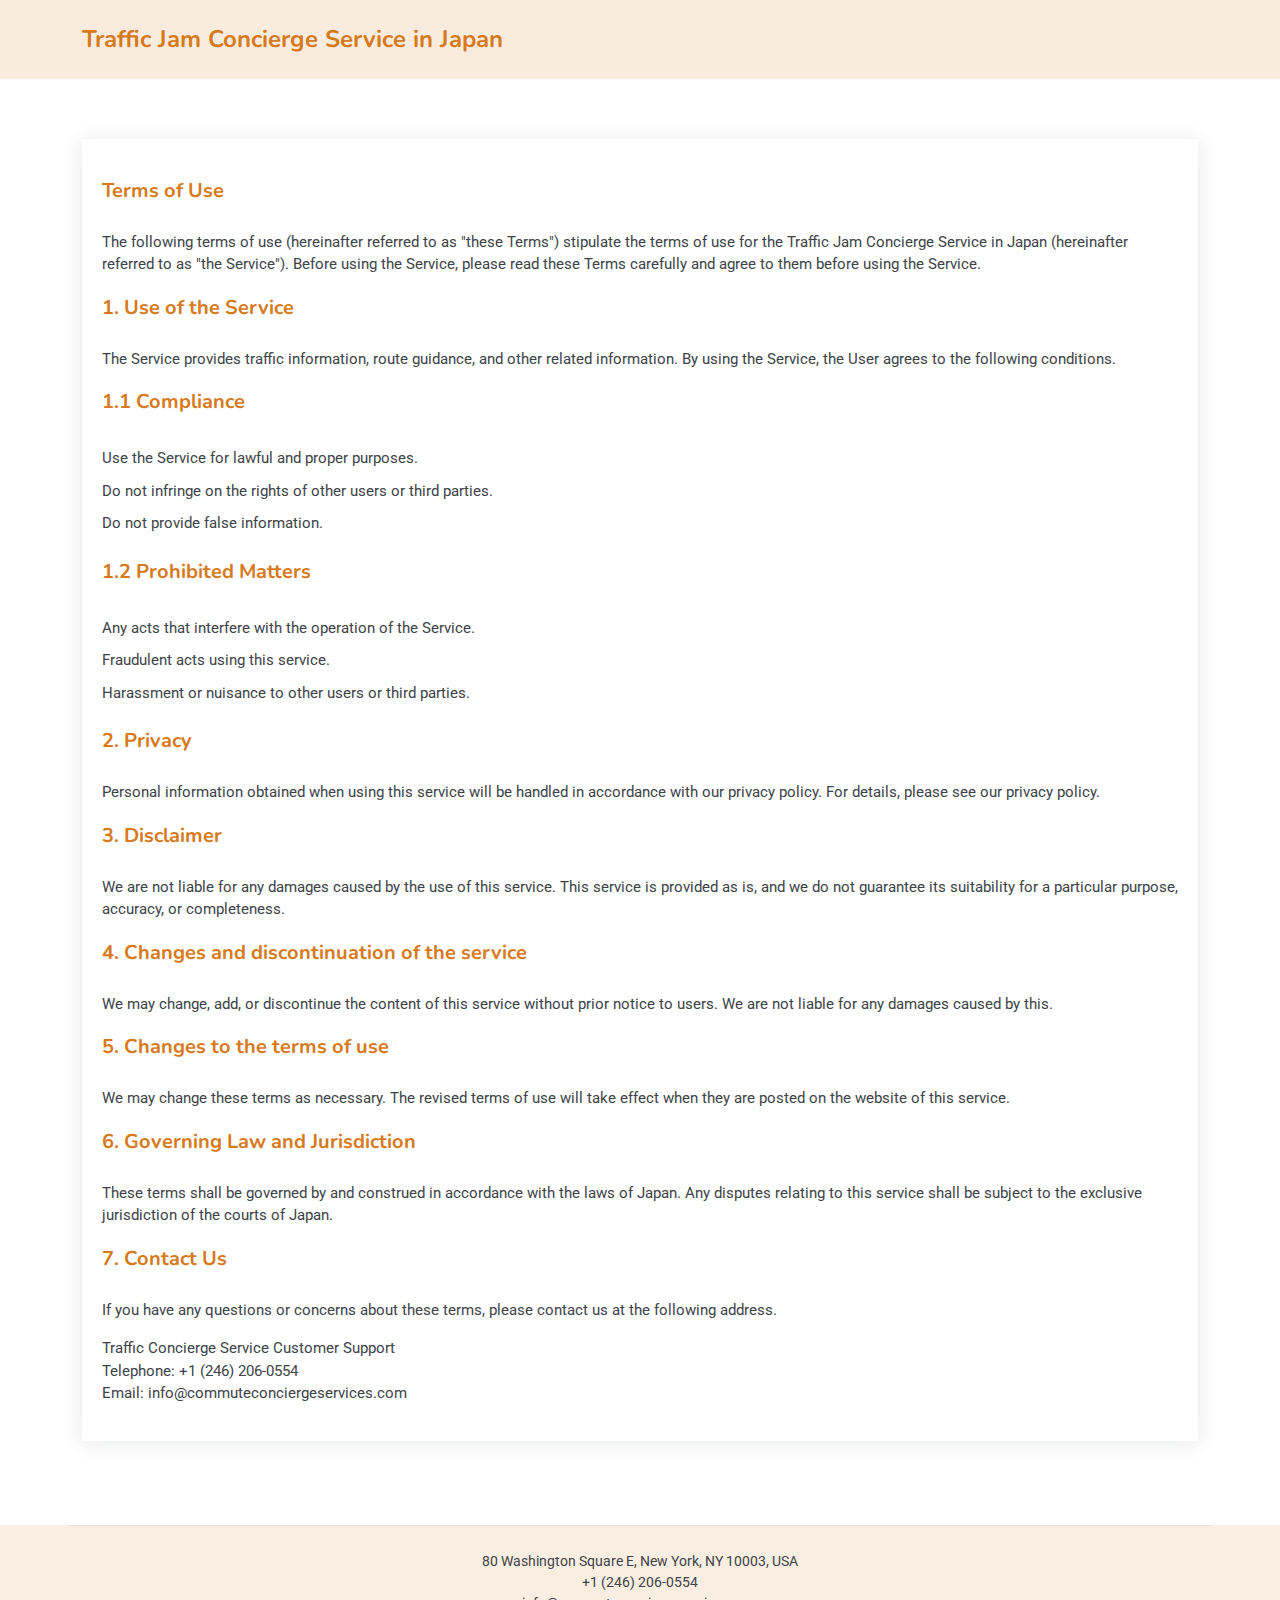
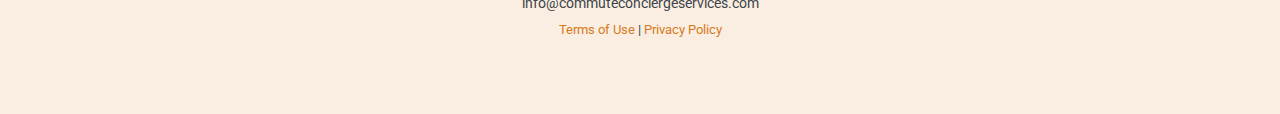
<file: terms-and-condition.html>
<!DOCTYPE html>
<html lang="en">

<head>
  <meta charset="utf-8">
  <meta content="width=device-width, initial-scale=1.0" name="viewport">
  <title>Traffic Concierge Service in Japan</title>
<meta name="description" content="Traffic Concierge Service in Japan helps reduce traffic congestion and travel more efficiently through real-time traffic information, public transport integration, flexible working hours, and technological innovation.">
<meta name="keywords" content="Japan, traffic congestion, concierge service, traffic information, public transport, flexible working, technological innovation, environment, traffic congestion reduction">

  <!-- Favicons -->
  <link href="assets/img/favv.png" rel="icon">
  <link href="assets/img/apple-touch-icon.png" rel="apple-touch-icon">

  <!-- Fonts -->
  <link href="https://fonts.googleapis.com" rel="preconnect">
  <link href="https://fonts.gstatic.com" rel="preconnect" crossorigin>
  <link href="https://fonts.googleapis.com/css2?family=Roboto:ital,wght@0,100;0,300;0,400;0,500;0,700;0,900;1,100;1,300;1,400;1,500;1,700;1,900&family=Inter:wght@100;200;300;400;500;600;700;800;900&family=Nunito:ital,wght@0,200;0,300;0,400;0,500;0,600;0,700;0,800;0,900;1,200;1,300;1,400;1,500;1,600;1,700;1,800;1,900&display=swap" rel="stylesheet">

  <!-- Vendor CSS Files -->
  <link href="assets/vendor/bootstrap/css/bootstrap.min.css" rel="stylesheet">
  <link href="assets/vendor/bootstrap-icons/bootstrap-icons.css" rel="stylesheet">
  <link href="assets/vendor/aos/aos.css" rel="stylesheet">
  <link href="assets/vendor/glightbox/css/glightbox.min.css" rel="stylesheet">
  <link href="assets/vendor/swiper/swiper-bundle.min.css" rel="stylesheet">

  <!-- Main CSS File -->
  <link href="assets/css/main.css" rel="stylesheet">

  
</head>

<body class="service-details-page">

  

  <main class="main">

    <!-- Page Title -->
    <div class="page-title" data-aos="fade">
      <div class="container d-lg-flex justify-content-between align-items-center">
        <h1 class="mb-2 mb-lg-0"><a href="index.html">Traffic Jam Concierge Service in Japan</a></h1>
        
      </div>
    </div><!-- End Page Title -->

    <!-- Service Details Section -->
    <section id="service-details" class="service-details section">

      <div class="container">

        <div class="row gy-5">

          <div class="col-lg-12" data-aos="fade-up" data-aos-delay="100">

            <div class="service-box">
<h4>Terms of Use</h4>
<p>The following terms of use (hereinafter referred to as "these Terms") stipulate the terms of use for the Traffic Jam Concierge Service in Japan (hereinafter referred to as "the Service"). Before using the Service, please read these Terms carefully and agree to them before using the Service. </p>

<h4>1. Use of the Service</h4>
<p>The Service provides traffic information, route guidance, and other related information. By using the Service, the User agrees to the following conditions. </p>

<h4>1.1 Compliance</h4>
<ul>
<li>Use the Service for lawful and proper purposes. </li>
<li>Do not infringe on the rights of other users or third parties. </li>
<li>Do not provide false information. </li>
</ul>

<h4>1.2 Prohibited Matters</h4>
<ul>
<li>Any acts that interfere with the operation of the Service. </li>
<li>Fraudulent acts using this service. </li>
<li>Harassment or nuisance to other users or third parties. </li>
</ul>
<h4>2. Privacy</h4>
<p>Personal information obtained when using this service will be handled in accordance with our privacy policy. For details, please see our privacy policy. </p>
<h4>3. Disclaimer</h4>
<p>We are not liable for any damages caused by the use of this service. This service is provided as is, and we do not guarantee its suitability for a particular purpose, accuracy, or completeness. </p>
<h4>4. Changes and discontinuation of the service</h4>
<p>We may change, add, or discontinue the content of this service without prior notice to users. We are not liable for any damages caused by this. </p>
<h4>5. Changes to the terms of use</h4>
<p>We may change these terms as necessary. The revised terms of use will take effect when they are posted on the website of this service. </p>

<h4>6. Governing Law and Jurisdiction</h4>
<p>These terms shall be governed by and construed in accordance with the laws of Japan. Any disputes relating to this service shall be subject to the exclusive jurisdiction of the courts of Japan. </p>

<h4>7. Contact Us</h4>
<p>If you have any questions or concerns about these terms, please contact us at the following address. </p>
<p>Traffic Concierge Service Customer Support<br>
Telephone: +1 (246) 206-0554 <br>
Email: info@commuteconciergeservices.com</p>
                  

           
              
            </div><!-- End Services List -->

            

            

          </div>

         

        </div>

      </div>

    </section><!-- /Service Details Section -->

  </main>

  <footer id="footer" class="footer position-relative">

    

    <div class="container copyright text-center mt-4">
<p>80 Washington Square E, New York, NY 10003, USA
</p>
<p>+1 (246) 206-0554
</p>
<p>info@commuteconciergeservices.com
</p>
<div class="credits">
<!-- All the links in the footer should remain intact. -->
<!-- You can delete the links only if you've purchased the pro version. -->
<!-- Licensing information: https://bootstrapmade.com/license/ -->
<!-- Purchase the pro version with working PHP/AJAX contact form: [buy-url] -->
<a href="terms-and-condition.html">Terms of Use</a> | <a href="privacy-policy.html">Privacy Policy</a>
</div>
    </div>

  </footer>

  <!-- Scroll Top -->
  <a href="#" id="scroll-top" class="scroll-top d-flex align-items-center justify-content-center"><i class="bi bi-arrow-up-short"></i></a>

  <!-- Preloader -->
  <div id="preloader"></div>

  <!-- Vendor JS Files -->
  <script src="assets/vendor/bootstrap/js/bootstrap.bundle.min.js"></script>
  <script src="assets/vendor/php-email-form/validate.js"></script>
  <script src="assets/vendor/aos/aos.js"></script>
  <script src="assets/vendor/glightbox/js/glightbox.min.js"></script>
  <script src="assets/vendor/swiper/swiper-bundle.min.js"></script>

  <!-- Main JS File -->
  <script src="assets/js/main.js"></script>

</body>

</html>
</file>
<file: assets/css/main.css>
/**
* Template Name: QuickStart
* Template URL: https://bootstrapmade.com/quickstart-bootstrap-startup-website-template/
* Updated: Jun 14 2024 with Bootstrap v5.3.3
* Author: BootstrapMade.com
* License: https://bootstrapmade.com/license/
*/

/*--------------------------------------------------------------
# Font & Color Variables
# Help: https://bootstrapmade.com/color-system/
--------------------------------------------------------------*/
/* Fonts */
:root {
  --default-font: "Roboto",  system-ui, -apple-system, "Segoe UI", Roboto, "Helvetica Neue", Arial, "Noto Sans", "Liberation Sans", sans-serif, "Apple Color Emoji", "Segoe UI Emoji", "Segoe UI Symbol", "Noto Color Emoji";
  --heading-font: "Nunito",  sans-serif;
  --nav-font: "Inter",  sans-serif;
}

/* Global Colors - The following color variables are used throughout the website. Updating them here will change the color scheme of the entire website */
:root { 
  --background-color: #ffffff; /* Background color for the entire website, including individual sections */
  --default-color: #3d4348; /* Default color used for the majority of the text content across the entire website */
  --heading-color: #3e5055; /* Color for headings, subheadings and title throughout the website */
  --accent-color: #388da8; /* Accent color that represents your brand on the website. It's used for buttons, links, and other elements that need to stand out */
  --contrast-color: #ffffff; /* The contrast color is used for elements when the background color is one of the heading, accent, or default colors. Its purpose is to ensure proper contrast and readability when placed over these more dominant colors */
}

/* Nav Menu Colors - The following color variables are used specifically for the navigation menu. They are separate from the global colors to allow for more customization options */
:root {
  --nav-color: #313336;  /* The default color of the main navmenu links */
  --nav-hover-color: #77b6ca; /* Applied to main navmenu links when they are hovered over or active */
  --nav-dropdown-background-color: #ffffff; /* Used as the background color for dropdown items that appear when hovering over primary navigation items */
  --nav-dropdown-color: #313336; /* Used for navigation links of the dropdown items in the navigation menu. */
  --nav-dropdown-hover-color: #77b6ca; /* Similar to --nav-hover-color, this color is applied to dropdown navigation links when they are hovered over. */
}

/* Smooth scroll */
:root {
  scroll-behavior: smooth;
}

/*--------------------------------------------------------------
# General
--------------------------------------------------------------*/
body {
  color: var(--default-color);
  background-color: var(--background-color);
  font-family: var(--default-font);
}

a {
  color: #D77A1C;
  text-decoration: none;
  transition: 0.3s;
}

a:hover {
  color: color-mix(in srgb, #D77A1C, transparent 25%);
  text-decoration: none;
}

h1,
h2,
h3,
h4,
h5,
h6 {
  color: #D77A1C;
  font-family: var(--heading-font);
}

/*--------------------------------------------------------------
# Global Header
--------------------------------------------------------------*/
.header {
  color: var(--default-color);
  background-color: var(--background-color);
  padding: 20px 0;
  transition: all 0.5s;
  z-index: 997;
}

.header .logo {
  line-height: 1;
}

.header .logo img {
  max-height: 36px;
  margin-right: 8px;
}

.header .logo h1 {
  font-size: 30px;
  margin: 0;
  font-weight: 700;
  color: var(--heading-color);
}

@media (max-width: 480px) {
  .header .logo img {
    max-height: 24px;
  }

  .header .logo h1 {
    font-size: 24px;
  }
}

.header .btn-getstarted,
.header .btn-getstarted:focus {
  color: var(--contrast-color);
  background: var(--accent-color);
  font-size: 14px;
  padding: 8px 25px;
  margin: 0 0 0 30px;
  border-radius: 50px;
  transition: 0.3s;
}

.header .btn-getstarted:hover,
.header .btn-getstarted:focus:hover {
  color: var(--contrast-color);
  background: color-mix(in srgb, var(--accent-color), transparent 15%);
}

@media (max-width: 1200px) {
  .header .logo {
    order: 1;
  }

  .header .btn-getstarted {
    order: 2;
    margin: 0 15px 0 0;
    padding: 6px 15px;
  }

  .header .navmenu {
    order: 3;
  }
}

.scrolled .header {
  box-shadow: 0px 0 18px color-mix(in srgb, var(--default-color), transparent 85%);
}

/* Index Page Header
------------------------------*/
.index-page .header {
  --background-color: rgba(255, 255, 255, 0);
}

/* Index Page Header on Scroll
------------------------------*/
.index-page.scrolled .header {
  --background-color: #ffffff;
}

/*--------------------------------------------------------------
# Navigation Menu
--------------------------------------------------------------*/
/* Desktop Navigation */
@media (min-width: 1200px) {
  .navmenu {
    padding: 0;
  }

  .navmenu ul {
    margin: 0;
    padding: 0;
    display: flex;
    list-style: none;
    align-items: center;
  }

  .navmenu li {
    position: relative;
  }

  .navmenu a,
  .navmenu a:focus {
    color: var(--nav-color);
    padding: 18px 15px;
    font-size: 16px;
    font-family: var(--nav-font);
    font-weight: 400;
    display: flex;
    align-items: center;
    justify-content: space-between;
    white-space: nowrap;
    transition: 0.3s;
  }

  .navmenu a i,
  .navmenu a:focus i {
    font-size: 12px;
    line-height: 0;
    margin-left: 5px;
    transition: 0.3s;
  }

  .navmenu li:last-child a {
    padding-right: 0;
  }

  .navmenu li:hover>a,
  .navmenu .active,
  .navmenu .active:focus {
    color: var(--nav-hover-color);
  }

  .navmenu .dropdown ul {
    margin: 0;
    padding: 10px 0;
    background: var(--nav-dropdown-background-color);
    display: block;
    position: absolute;
    visibility: hidden;
    left: 14px;
    top: 130%;
    opacity: 0;
    transition: 0.3s;
    border-radius: 4px;
    z-index: 99;
    box-shadow: 0px 0px 30px color-mix(in srgb, var(--default-color), transparent 85%);
  }

  .navmenu .dropdown ul li {
    min-width: 200px;
  }

  .navmenu .dropdown ul a {
    padding: 10px 20px;
    font-size: 15px;
    text-transform: none;
    color: var(--nav-dropdown-color);
  }

  .navmenu .dropdown ul a i {
    font-size: 12px;
  }

  .navmenu .dropdown ul a:hover,
  .navmenu .dropdown ul .active:hover,
  .navmenu .dropdown ul li:hover>a {
    color: var(--nav-dropdown-hover-color);
  }

  .navmenu .dropdown:hover>ul {
    opacity: 1;
    top: 100%;
    visibility: visible;
  }

  .navmenu .dropdown .dropdown ul {
    top: 0;
    left: -90%;
    visibility: hidden;
  }

  .navmenu .dropdown .dropdown:hover>ul {
    opacity: 1;
    top: 0;
    left: -100%;
    visibility: visible;
  }

  .navmenu .megamenu {
    position: static;
  }

  .navmenu .megamenu ul {
    margin: 0;
    padding: 10px;
    background: var(--nav-dropdown-background-color);
    box-shadow: 0px 0px 20px color-mix(in srgb, var(--default-color), transparent 90%);
    position: absolute;
    top: 130%;
    left: 0;
    right: 0;
    visibility: hidden;
    opacity: 0;
    display: flex;
    transition: 0.3s;
    border-radius: 4px;
    z-index: 99;
  }

  .navmenu .megamenu ul li {
    flex: 1;
  }

  .navmenu .megamenu ul li a,
  .navmenu .megamenu ul li:hover>a {
    padding: 10px 20px;
    font-size: 15px;
    color: var(--nav-dropdown-color);
  }

  .navmenu .megamenu ul li a:hover,
  .navmenu .megamenu ul li .active,
  .navmenu .megamenu ul li .active:hover {
    color: var(--nav-dropdown-hover-color);
  }

  .navmenu .megamenu:hover>ul {
    opacity: 1;
    top: 100%;
    visibility: visible;
  }
}

/* Mobile Navigation */
@media (max-width: 1199px) {
  .mobile-nav-toggle {
    color: var(--nav-color);
    font-size: 28px;
    line-height: 0;
    margin-right: 10px;
    cursor: pointer;
    transition: color 0.3s;
  }

  .navmenu {
    padding: 0;
    z-index: 9997;
  }

  .navmenu ul {
    display: none;
    position: absolute;
    inset: 60px 20px 20px 20px;
    padding: 10px 0;
    margin: 0;
    border-radius: 6px;
    background-color: var(--nav-dropdown-background-color);
    overflow-y: auto;
    transition: 0.3s;
    z-index: 9998;
    box-shadow: 0px 0px 30px color-mix(in srgb, var(--default-color), transparent 90%);
  }

  .navmenu a,
  .navmenu a:focus {
    color: var(--nav-dropdown-color);
    padding: 10px 20px;
    font-family: var(--nav-font);
    font-size: 17px;
    font-weight: 500;
    display: flex;
    align-items: center;
    justify-content: space-between;
    white-space: nowrap;
    transition: 0.3s;
  }

  .navmenu a i,
  .navmenu a:focus i {
    font-size: 12px;
    line-height: 0;
    margin-left: 5px;
    width: 30px;
    height: 30px;
    display: flex;
    align-items: center;
    justify-content: center;
    border-radius: 50%;
    transition: 0.3s;
    background-color: color-mix(in srgb, var(--accent-color), transparent 90%);
  }

  .navmenu a i:hover,
  .navmenu a:focus i:hover {
    background-color: var(--accent-color);
    color: var(--contrast-color);
  }

  .navmenu a:hover,
  .navmenu .active,
  .navmenu .active:focus {
    color: var(--nav-dropdown-hover-color);
  }

  .navmenu .active i,
  .navmenu .active:focus i {
    background-color: var(--accent-color);
    color: var(--contrast-color);
    transform: rotate(180deg);
  }

  .navmenu .dropdown ul {
    position: static;
    display: none;
    z-index: 99;
    padding: 10px 0;
    margin: 10px 20px;
    background-color: var(--nav-dropdown-background-color);
    border: 1px solid color-mix(in srgb, var(--default-color), transparent 90%);
    transition: all 0.5s ease-in-out;
    box-shadow: none;
  }

  .navmenu .dropdown ul ul {
    background-color: rgba(33, 37, 41, 0.1);
  }

  .navmenu .dropdown>.dropdown-active {
    display: block;
    background-color: rgba(33, 37, 41, 0.03);
  }

  .mobile-nav-active {
    overflow: hidden;
  }

  .mobile-nav-active .mobile-nav-toggle {
    color: #fff;
    position: absolute;
    font-size: 32px;
    top: 15px;
    right: 15px;
    margin-right: 0;
    z-index: 9999;
  }

  .mobile-nav-active .navmenu {
    position: fixed;
    overflow: hidden;
    inset: 0;
    background: rgba(33, 37, 41, 0.8);
    transition: 0.3s;
  }

  .mobile-nav-active .navmenu>ul {
    display: block;
  }
}

/*--------------------------------------------------------------
# Global Footer
--------------------------------------------------------------*/
.footer {
  --background-color: color-mix(in srgb, #D77A1C, transparent 87%);
  color: var(--default-color);
  background-color: var(--background-color);
  font-size: 14px;
  padding-bottom: 50px;
  position: relative;
}

.footer .footer-top {
  padding-top: 50px;
}

.footer .footer-about .logo {
  line-height: 1;
  margin-bottom: 25px;
}

.footer .footer-about .logo img {
  max-height: 40px;
  margin-right: 6px;
}

.footer .footer-about .logo span {
  font-size: 26px;
  font-weight: 700;
  letter-spacing: 1px;
  font-family: var(--heading-font);
  color: var(--heading-color);
}

.footer .footer-about p {
  font-size: 14px;
  font-family: var(--heading-font);
}

.footer .social-links a {
  display: flex;
  align-items: center;
  justify-content: center;
  width: 40px;
  height: 40px;
  border-radius: 50%;
  border: 1px solid color-mix(in srgb, var(--default-color), transparent 50%);
  font-size: 16px;
  color: color-mix(in srgb, var(--default-color), transparent 30%);
  margin-right: 10px;
  transition: 0.3s;
}

.footer .social-links a:hover {
  color: var(--accent-color);
  border-color: var(--accent-color);
}

.footer h4 {
  font-size: 16px;
  font-weight: bold;
  position: relative;
  padding-bottom: 12px;
}

.footer .footer-links {
  margin-bottom: 30px;
}

.footer .footer-links ul {
  list-style: none;
  padding: 0;
  margin: 0;
}

.footer .footer-links ul i {
  padding-right: 2px;
  font-size: 12px;
  line-height: 0;
}

.footer .footer-links ul li {
  padding: 10px 0;
  display: flex;
  align-items: center;
}

.footer .footer-links ul li:first-child {
  padding-top: 0;
}

.footer .footer-links ul a {
  color: color-mix(in srgb, var(--default-color), transparent 30%);
  display: inline-block;
  line-height: 1;
}

.footer .footer-links ul a:hover {
  color: var(--accent-color);
}

.footer .footer-contact p {
  margin-bottom: 5px;
}

.footer .footer-newsletter .newsletter-form {
  margin-top: 30px;
  padding: 6px 8px;
  position: relative;
  border-radius: 50px;
  border: 1px solid color-mix(in srgb, var(--accent-color), transparent 70%);
  display: flex;
  background-color: var(--contrast-color);
  transition: 0.3s;
}

.footer .footer-newsletter .newsletter-form:focus-within {
  border-color: var(--accent-color);
}

.footer .footer-newsletter .newsletter-form input[type=email] {
  border: 0;
  padding: 4px 10px;
  width: 100%;
  background-color: var(--contrsast-color);
  color: var(--default-color);
}

.footer .footer-newsletter .newsletter-form input[type=email]:focus-visible {
  outline: none;
}

.footer .footer-newsletter .newsletter-form input[type=submit] {
  border: 0;
  font-size: 16px;
  padding: 0 20px;
  margin: -7px -9px -7px 0;
  background: var(--accent-color);
  color: var(--contrast-color);
  transition: 0.3s;
  border-radius: 50px;
}

.footer .footer-newsletter .newsletter-form input[type=submit]:hover {
  background: color-mix(in srgb, var(--accent-color), transparent 20%);
}

.footer .footer-newsletter .error-message {
  display: none;
  background: #df1529;
  color: #ffffff;
  text-align: left;
  padding: 15px;
  margin-top: 10px;
  font-weight: 600;
  border-radius: 4px;
}

.footer .footer-newsletter .sent-message {
  display: none;
  color: #ffffff;
  background: #059652;
  text-align: center;
  padding: 15px;
  margin-top: 10px;
  font-weight: 600;
  border-radius: 4px;
}

.footer .footer-newsletter .loading {
  display: none;
  background: var(--background-color);
  text-align: center;
  padding: 15px;
  margin-top: 10px;
}

.footer .footer-newsletter .loading:before {
  content: "";
  display: inline-block;
  border-radius: 50%;
  width: 24px;
  height: 24px;
  margin: 0 10px -6px 0;
  border: 3px solid var(--accent-color);
  border-top-color: var(--background-color);
  animation: subscription-loading 1s linear infinite;
}

@keyframes subscription-loading {
  0% {
    transform: rotate(0deg);
  }

  100% {
    transform: rotate(360deg);
  }
}

.footer .copyright {
  padding-top: 25px;
  padding-bottom: 25px;
  border-top: 1px solid color-mix(in srgb, var(--default-color), transparent 90%);
}

.footer .copyright p {
  margin-bottom: 0;
}

.footer .credits {
  margin-top: 6px;
  font-size: 13px;
}

/*--------------------------------------------------------------
# Preloader
--------------------------------------------------------------*/
#preloader {
  position: fixed;
  inset: 0;
  z-index: 9999;
  overflow: hidden;
  background-color: var(--background-color);
  transition: all 0.6s ease-out;
  width: 100%;
  height: 100vh;
}

#preloader:before,
#preloader:after {
  content: "";
  position: absolute;
  border: 4px solid var(--accent-color);
  border-radius: 50%;
  animation: animate-preloader 2s cubic-bezier(0, 0.2, 0.8, 1) infinite;
}

#preloader:after {
  animation-delay: -0.5s;
}

@keyframes animate-preloader {
  0% {
    width: 10px;
    height: 10px;
    top: calc(50% - 5px);
    left: calc(50% - 5px);
    opacity: 1;
  }

  100% {
    width: 72px;
    height: 72px;
    top: calc(50% - 36px);
    left: calc(50% - 36px);
    opacity: 0;
  }
}

/*--------------------------------------------------------------
# Scroll Top Button
--------------------------------------------------------------*/
.scroll-top {
  position: fixed;
  visibility: hidden;
  opacity: 0;
  right: 15px;
  bottom: -15px;
  z-index: 99999;
  background-color: var(--accent-color);
  width: 44px;
  height: 44px;
  border-radius: 50px;
  transition: all 0.4s;
}

.scroll-top i {
  font-size: 24px;
  color: var(--contrast-color);
  line-height: 0;
}

.scroll-top:hover {
  background-color: color-mix(in srgb, var(--accent-color), transparent 20%);
  color: var(--contrast-color);
}

.scroll-top.active {
  visibility: visible;
  opacity: 1;
  bottom: 15px;
}

/*--------------------------------------------------------------
# Disable aos animation delay on mobile devices
--------------------------------------------------------------*/
@media screen and (max-width: 768px) {
  [data-aos-delay] {
    transition-delay: 0 !important;
  }
}

/*--------------------------------------------------------------
# Global Page Titles & Breadcrumbs
--------------------------------------------------------------*/
.page-title {
  --background-color: color-mix(in srgb, #D77A1C, transparent 86%);
  color: var(--default-color);
  background-color: var(--background-color);
  padding: 25px 0;
  position: relative;
}

.page-title h1 {
  font-size: 24px;
  font-weight: 700;
  color:#569EB5;
}

.page-title .breadcrumbs ol {
  display: flex;
  flex-wrap: wrap;
  list-style: none;
  padding: 0;
  margin: 0;
  font-size: 14px;
}

.page-title .breadcrumbs ol li+li {
  padding-left: 10px;
}

.page-title .breadcrumbs ol li+li::before {
  content: "/";
  display: inline-block;
  padding-right: 10px;
  color: color-mix(in srgb, var(--default-color), transparent 70%);
}

/*--------------------------------------------------------------
# Global Sections
--------------------------------------------------------------*/
section,
.section {
  color: var(--default-color);
  background-color: var(--background-color);
  padding: 60px 0;
  scroll-margin-top: 100px;
  overflow: clip;
}

@media (max-width: 1199px) {

  section,
  .section {
    scroll-margin-top: 66px;
  }
}

/*--------------------------------------------------------------
# Global Section Titles
--------------------------------------------------------------*/
.section-title {
  text-align: center;
  padding-bottom: 60px;
  position: relative;
}

.section-title h2 {
  font-size: 32px;
  font-weight: 700;
  margin-bottom: 20px;
  padding-bottom: 20px;
  position: relative;
}

.section-title h2:after {
  content: "";
  position: absolute;
  display: block;
  width: 50px;
  height: 3px;
  background: var(--accent-color);
  left: 0;
  right: 0;
  bottom: 0;
  margin: auto;
}

.section-title p {
  margin-bottom: 0;
}

/*--------------------------------------------------------------
# Hero Section
--------------------------------------------------------------*/
.hero {
  width: 100%;
  min-height: 70vh;
  position: relative;
  padding: 180px 0 40px 0;
  display: flex;
  align-items: center;
  overflow: hidden;
}

.hero .hero-bg img {
  position: absolute;
  inset: 0;
  display: block;
  width: 100%;
  height: 100%;
  object-fit: cover;
  z-index: 1;
}

.hero .hero-bg::before {
  content: "";
  background: color-mix(in srgb, var(--background-color), transparent 15%);
  position: absolute;
  inset: 0;
  z-index: 2;
}

.hero .container {
  position: relative;
  z-index: 3;
}

.hero h1 {
  margin: 0;
  font-size: 48px;
  font-weight: 700;
  line-height: 56px;
}

.hero h1 span {
  color: var(--accent-color);
}

.hero p {
  color: color-mix(in srgb, var(--default-color), transparent 30%);
  margin: 5px 0 30px 0;
  font-size: 20px;
  font-weight: 400;
}

@media (min-width: 768px) {
  .hero .hero-img {
    max-width: 600px;
  }
}

.btn-get-started {
  color: var(--contrast-color);
  background: #D77A1C;
  font-family: var(--heading-font);
  font-weight: 500;
  font-size: 15px;
  letter-spacing: 1px;
  display: inline-block;
  padding: 10px 28px;
  border-radius: 50px;
  transition: 0.5s;
  box-shadow: 0 8px 28px color-mix(in srgb, #D77A1C, transparent 80%);
}

.btn-get-started:hover {
  color: var(--contrast-color);
  background: color-mix(in srgb, #D77A1C, transparent 15%);
  box-shadow: 0 8px 28px color-mix(in srgb, #D77A1C, transparent 55%);
}

.hero .btn-watch-video {
  font-size: 16px;
  transition: 0.5s;
  margin-left: 25px;
  color: var(--default-color);
  font-weight: 600;
}

.hero .btn-watch-video i {
  color: var(--accent-color);
  font-size: 32px;
  transition: 0.3s;
  line-height: 0;
  margin-right: 8px;
}

.hero .btn-watch-video:hover {
  color: var(--accent-color);
}

.hero .btn-watch-video:hover i {
  color: color-mix(in srgb, var(--accent-color), transparent 15%);
}

@media (max-width: 640px) {
  .hero h1 {
    font-size: 28px;
    line-height: 36px;
  }

  .hero p {
    font-size: 18px;
    line-height: 24px;
    margin-bottom: 30px;
  }

  .hero .btn-get-started,
  .hero .btn-watch-video {
    font-size: 13px;
  }
}

/*--------------------------------------------------------------
# Featured Services Section
--------------------------------------------------------------*/
.featured-services {
  --background-color: color-mix(in srgb, var(--accent-color), transparent 94%);
  padding: 40px 0;
}

.featured-services .service-item {
  position: relative;
  padding-top: 20px;
}

.featured-services .service-item .icon {
  background-color: color-mix(in srgb, var(--accent-color), transparent 80%);
  width: 72px;
  height: 72px;
  position: relative;
  margin-right: 15px;
  line-height: 0;
  display: flex;
  align-items: center;
  justify-content: center;
  transition: ease-in-out 0.3s;
}

.featured-services .service-item .icon i {
  color: var(--accent-color);
  font-size: 32px;
  z-index: 2;
  position: relative;
}

.featured-services .service-item .title {
  font-weight: 700;
  margin-bottom: 5px;
  font-size: 18px;
}

.featured-services .service-item .title a {
  color: var(--heading-color);
}

.featured-services .service-item .title a:hover {
  color: var(--accent-color);
}

.featured-services .service-item .description {
  font-size: 14px;
}

.featured-services .service-item:hover .icon {
  background-color: var(--accent-color);
}

.featured-services .service-item:hover .icon i {
  color: var(--contrast-color);
}

/*--------------------------------------------------------------
# About Section
--------------------------------------------------------------*/
.about {
  padding-bottom: 20px;
}

.about .content .who-we-are {
  text-transform: uppercase;
  margin-bottom: 15px;
  color: color-mix(in srgb, var(--default-color), transparent 40%);
}

.about .content h3 {
  font-size: 2rem;
  font-weight: 700;
}

.about .content ul {
  list-style: none;
  padding: 0;
}

.about .content ul li {
  padding-bottom: 10px;
}

.about .content ul i {
  font-size: 1.25rem;
  margin-right: 4px;
  color: var(--accent-color);
}

.about .content p:last-child {
  margin-bottom: 0;
}

.about .content .read-more {
  background: var(--accent-color);
  color: var(--contrast-color);
  font-family: var(--heading-font);
  font-weight: 500;
  font-size: 16px;
  letter-spacing: 1px;
  padding: 12px 24px;
  border-radius: 5px;
  transition: 0.3s;
  display: inline-flex;
  align-items: center;
  justify-content: center;
}

.about .content .read-more i {
  font-size: 18px;
  margin-left: 5px;
  line-height: 0;
  transition: 0.3s;
}

.about .content .read-more:hover {
  background: color-mix(in srgb, var(--accent-color), transparent 20%);
  padding-right: 19px;
}

.about .content .read-more:hover i {
  margin-left: 10px;
}

.about .about-images img {
  border-radius: 10px;
}

/*--------------------------------------------------------------
# Clients Section
--------------------------------------------------------------*/
.clients {
  padding: 20px 0;
}

.clients .client-logo {
  display: flex;
  justify-content: center;
  align-items: center;
  overflow: hidden;
}

.clients .client-logo img {
  padding: 20px 40px;
  max-width: 90%;
  transition: 0.3s;
  opacity: 0.5;
  filter: grayscale(100);
}

.clients .client-logo img:hover {
  filter: none;
  opacity: 1;
}

@media (max-width: 640px) {
  .clients .client-logo img {
    padding: 20px;
  }
}

/*--------------------------------------------------------------
# Features Section
--------------------------------------------------------------*/
.features .nav-tabs {
  border: 0;
}

.features .nav-item {
  width: 100%;
  margin-bottom: 15px;
}

.features .nav-item:last-child {
  margin-bottom: 0;
}

.features .nav-link {
  color: var(--heading-color);
  border: 0;
  padding: 30px;
  transition: 0.3s;
  border-radius: 10px;
  display: flex;
  cursor: pointer;
}

.features .nav-link i {
  background-color: var(--contrast-color);
  color: var(--accent-color);
  display: flex;
  align-items: center;
  justify-content: center;
  margin-right: 20px;
  width: 48px;
  height: 48px;
  font-size: 22px;
  flex-shrink: 0;
  border-radius: 50px;
  box-shadow: 0 2px 4px color-mix(in srgb, var(--default-color), transparent 85%);
}

.features .nav-link h4 {
  font-size: 20px;
  font-weight: 600;
  margin: 0 0 10px 0;
  transition: 0.3s;
}

.features .nav-link p {
  font-size: 15px;
  margin: 0;
}

.features .nav-link:hover {
  background: color-mix(in srgb, var(--accent-color), transparent 96%);
}

.features .nav-link.active {
  background: color-mix(in srgb, var(--accent-color), transparent 92%);
}

.features .tab-pane img {
  border-radius: 15px;
}

/*--------------------------------------------------------------
# Features Details Section
--------------------------------------------------------------*/
.features-details .features-item+.features-item {
  margin-top: 60px;
}

.features-details .features-item .content {
  background-color: color-mix(in srgb, var(--accent-color), transparent 95%);
  color: color-mix(in srgb, var(--default-color), transparent 40%);
  padding: 30px;
  border-radius: 10px;
}

.features-details .features-item h3 {
  font-weight: 700;
  font-size: 26px;
  margin-bottom: 15px;
}

.features-details .features-item .more-btn {
  background-color: var(--accent-color);
  color: var(--contrast-color);
  padding: 6px 30px;
  border-radius: 6px;
}

.features-details .features-item .more-btn:hover {
  background-color: color-mix(in srgb, var(--accent-color), transparent 20%);
}

.features-details .features-item ul {
  list-style: none;
  padding: 0;
}

.features-details .features-item ul li {
  padding-bottom: 10px;
  display: flex;
  align-items: center;
}

.features-details .features-item ul li:last-child {
  padding-bottom: 0;
}

.features-details .features-item ul i {
  font-size: 20px;
  margin-right: 10px;
  color: var(--accent-color);
}

.features-details .features-item img {
  border-radius: 15px;
}

/*--------------------------------------------------------------
# Services Section
--------------------------------------------------------------*/
.services {
  --background-color: color-mix(in srgb, var(--accent-color), transparent 97%);
}

.services .service-item {
  background-color: var(--contrast-color);
  border: 1px solid color-mix(in srgb, var(--default-color), transparent 85%);
  height: 100%;
  padding: 30px;
  transition: 0.3s;
  border-radius: 10px;
  display: flex;
}

.services .service-item .icon {
  font-size: 32px;
  border-radius: 10px;
  position: relative;
  margin-right: 25px;
  display: inline-flex;
  align-items: center;
  justify-content: center;
  width: 72px;
  height: 72px;
  flex-shrink: 0;
}

.services .service-item h3 {
  color: color-mix(in srgb, var(--heading-color), transparent 25%);
  font-weight: 700;
  font-size: 22px;
  transition: 0.3s;
}

.services .service-item p {
  margin-bottom: 0;
  color: color-mix(in srgb, var(--default-color), transparent 40%);
  transition: 0.3s;
}

.services .service-item .read-more {
  display: inline-flex;
  align-items: center;
  margin-top: 10px;
  transition: 0.3s;
  font-size: 14px;
}

.services .service-item .read-more i {
  margin-left: 10px;
}

.services .service-item.item-cyan .icon {
  color: #0dcaf0;
  border: 1px solid #0dcaf0;
  background: rgba(13, 202, 240, 0.1);
}

.services .service-item.item-orange .icon {
  color: #fd7e14;
  border: 1px solid #fd7e14;
  background: rgba(253, 126, 20, 0.1);
}

.services .service-item.item-teal .icon {
  color: #20c997;
  border: 1px solid #20c997;
  background: rgba(32, 201, 151, 0.1);
}

.services .service-item.item-red .icon {
  color: #df1529;
  border: 1px solid #df1529;
  background: rgba(223, 21, 4, 0.1);
}

.services .service-item.item-indigo .icon {
  color: #6610f2;
  border: 1px solid #6610f2;
  background: rgba(102, 16, 242, 0.1);
}

.services .service-item.item-pink .icon {
  color: #f3268c;
  border: 1px solid #f3268c;
  background: rgba(243, 38, 140, 0.1);
}

.services .service-item:hover {
  box-shadow: 0px 2px 25px color-mix(in srgb, var(--default-color), transparent 90%);
}

.services .service-item:hover h3 {
  color: var(--heading-color);
}

.services .service-item:hover p {
  color: color-mix(in srgb, var(--default-color), transparent 10%);
}

/*--------------------------------------------------------------
# More Features Section
--------------------------------------------------------------*/
.more-features .features-image {
  position: relative;
  min-height: 400px;
}

.more-features .features-image img {
  position: absolute;
  inset: 0;
  display: block;
  width: 100%;
  height: 100%;
  object-fit: cover;
  z-index: 1;
}

.more-features h3 {
  font-size: 28px;
  font-weight: 700;
  margin-bottom: 20px;
}

.more-features .icon-box {
  margin-top: 30px;
}

.more-features .icon-box i {
  color: var(--accent-color);
  margin-right: 15px;
  font-size: 24px;
  line-height: 1.2;
}

.more-features .icon-box h4 {
  font-weight: 600;
  margin-bottom: 10px;
  font-size: 18px;
}

.more-features .icon-box p {
  line-height: 24px;
  font-size: 14px;
  margin-bottom: 0;
}

/*--------------------------------------------------------------
# Pricing Section
--------------------------------------------------------------*/
.pricing .pricing-item {
  background-color: color-mix(in srgb, var(--accent-color), transparent 96%);
  padding: 40px 40px;
  height: 100%;
  border-radius: 15px;
}

.pricing h3 {
  font-weight: 600;
  margin-bottom: 15px;
  font-size: 20px;
}

.pricing h4 {
  color: var(--accent-color);
  font-size: 48px;
  font-weight: 700;
  font-family: var(--heading-font);
  margin-bottom: 0;
}

.pricing h4 sup {
  font-size: 28px;
}

.pricing h4 span {
  color: color-mix(in srgb, var(--default-color), transparent 50%);
  font-size: 18px;
  font-weight: 500;
}

.pricing .description {
  font-size: 14px;
}

.pricing .cta-btn {
  background-color: var(--default-color);
  color: var(--contrast-color);
  display: block;
  text-align: center;
  padding: 10px 35px;
  border-radius: 5px;
  font-size: 16px;
  font-weight: 500;
  font-family: var(--heading-font);
  transition: 0.3s;
  margin-top: 20px;
  margin-bottom: 6px;
}

.pricing .cta-btn:hover {
  background: var(--accent-color);
  color: var(--contrast-color);
}

.pricing ul {
  padding: 0;
  list-style: none;
  color: color-mix(in srgb, var(--default-color), transparent 30%);
  text-align: left;
  line-height: 20px;
}

.pricing ul li {
  padding: 10px 0;
  display: flex;
  align-items: center;
}

.pricing ul li:last-child {
  padding-bottom: 0;
}

.pricing ul i {
  color: #059652;
  font-size: 24px;
  padding-right: 3px;
}

.pricing ul .na {
  color: color-mix(in srgb, var(--default-color), transparent 60%);
}

.pricing ul .na i {
  color: color-mix(in srgb, var(--default-color), transparent 60%);
}

.pricing ul .na span {
  text-decoration: line-through;
}

.pricing .featured {
  position: relative;
}

.pricing .featured .popular {
  position: absolute;
  top: 15px;
  right: 15px;
  background-color: var(--accent-color);
  color: var(--contrast-color);
  padding: 5px 15px;
  margin: 0;
  border-radius: 5px;
  font-size: 14px;
  font-weight: 400;
}

.pricing .featured .cta-btn {
  background: var(--accent-color);
  color: var(--contrast-color);
}

@media (max-width: 992px) {
  .pricing .box {
    max-width: 60%;
    margin: 0 auto 30px auto;
  }
}

@media (max-width: 767px) {
  .pricing .box {
    max-width: 80%;
    margin: 0 auto 30px auto;
  }
}

@media (max-width: 420px) {
  .pricing .box {
    max-width: 100%;
    margin: 0 auto 30px auto;
  }
}

/*--------------------------------------------------------------
# Faq Section
--------------------------------------------------------------*/
.faq .section-title {
  padding-bottom: 20px;
}

.faq .faq-container .faq-item {
  position: relative;
  padding: 20px;
  margin-bottom: 15px;
  border: 1px solid color-mix(in srgb, var(--default-color), transparent 85%);
  border-radius: 5px;
  overflow: hidden;
}

.faq .faq-container .faq-item:last-child {
  margin-bottom: 0;
}

.faq .faq-container .faq-item h3 {
  font-weight: 600;
  font-size: 16px;
  line-height: 24px;
  margin: 0 30px 0 0;
  transition: 0.3s;
  cursor: pointer;
  display: flex;
  align-items: center;
}

.faq .faq-container .faq-item h3 .num {
  color: var(--accent-color);
  padding-right: 5px;
}

.faq .faq-container .faq-item h3:hover {
  color: var(--accent-color);
}

.faq .faq-container .faq-item .faq-content {
  display: grid;
  grid-template-rows: 0fr;
  transition: 0.3s ease-in-out;
  visibility: hidden;
  opacity: 0;
}

.faq .faq-container .faq-item .faq-content p {
  margin-bottom: 0;
  overflow: hidden;
}

.faq .faq-container .faq-item .faq-toggle {
  position: absolute;
  top: 20px;
  right: 20px;
  font-size: 16px;
  line-height: 0;
  transition: 0.3s;
  cursor: pointer;
}

.faq .faq-container .faq-item .faq-toggle:hover {
  color: var(--accent-color);
}

.faq .faq-container .faq-active {
  background-color: color-mix(in srgb, var(--accent-color), transparent 97%);
  border-color: color-mix(in srgb, var(--accent-color), transparent 80%);
}

.faq .faq-container .faq-active h3 {
  color: var(--accent-color);
}

.faq .faq-container .faq-active .faq-content {
  grid-template-rows: 1fr;
  visibility: visible;
  opacity: 1;
  padding-top: 10px;
}

.faq .faq-container .faq-active .faq-toggle {
  transform: rotate(90deg);
  color: var(--accent-color);
}

/*--------------------------------------------------------------
# Testimonials Section
--------------------------------------------------------------*/
.testimonials {
  --background-color: color-mix(in srgb, var(--accent-color), transparent 97%);
}

.testimonials .testimonial-item {
  background-color: var(--contrast-color);
  box-shadow: 0px 0 20px color-mix(in srgb, var(--default-color), transparent 90%);
  box-sizing: content-box;
  padding: 30px;
  margin: 40px 30px;
  min-height: 320px;
  display: flex;
  flex-direction: column;
  text-align: center;
  transition: 0.3s;
}

.testimonials .testimonial-item .stars {
  margin-bottom: 15px;
}

.testimonials .testimonial-item .stars i {
  color: #ffc107;
  margin: 0 1px;
}

.testimonials .testimonial-item .testimonial-img {
  width: 90px;
  border-radius: 50%;
  border: 4px solid var(--background-color);
  margin: 0 auto;
}

.testimonials .testimonial-item h3 {
  font-size: 18px;
  font-weight: bold;
  margin: 10px 0 5px 0;
}

.testimonials .testimonial-item h4 {
  font-size: 14px;
  color: color-mix(in srgb, var(--default-color), transparent 40%);
  margin: 0;
}

.testimonials .testimonial-item p {
  font-style: italic;
  margin: 0 auto 15px auto;
}

.testimonials .swiper-wrapper {
  height: auto;
}

.testimonials .swiper-pagination {
  margin-top: 20px;
  position: relative;
}

.testimonials .swiper-pagination .swiper-pagination-bullet {
  width: 12px;
  height: 12px;
  background-color: color-mix(in srgb, var(--default-color), transparent 85%);
  opacity: 1;
}

.testimonials .swiper-pagination .swiper-pagination-bullet-active {
  background-color: var(--accent-color);
}

.testimonials .swiper-slide {
  opacity: 0.3;
}

@media (max-width: 1199px) {
  .testimonials .swiper-slide-active {
    opacity: 1;
  }

  .testimonials .swiper-pagination {
    margin-top: 0;
  }

  .testimonials .testimonial-item {
    margin: 40px 20px;
  }
}

@media (min-width: 1200px) {
  .testimonials .swiper-slide-next {
    opacity: 1;
    transform: scale(1.12);
  }
}

/*--------------------------------------------------------------
# Contact Section
--------------------------------------------------------------*/
.contact .info-item {
  padding: 20px 0 30px 0;
  box-shadow: 0 0 4px color-mix(in srgb, var(--default-color), transparent 85%);
}

.contact .info-item i {
  color: var(--accent-color);
  width: 56px;
  height: 56px;
  font-size: 24px;
  display: flex;
  justify-content: center;
  align-items: center;
  transition: all 0.3s ease-in-out;
  border-radius: 50%;
  box-shadow: 0 2px 3px color-mix(in srgb, var(--default-color), transparent 85%);
}

.contact .info-item h3 {
  font-size: 18px;
  font-weight: 700;
  margin: 10px 0;
}

.contact .info-item p {
  padding: 0;
  margin-bottom: 0;
  font-size: 14px;
}

.contact .php-email-form {
  height: 100%;
  padding: 30px;
  box-shadow: 0 0 4px color-mix(in srgb, var(--default-color), transparent 85%);
}

@media (max-width: 575px) {
  .contact .php-email-form {
    padding: 20px;
  }
}

.contact .php-email-form .error-message {
  display: none;
  background: #df1529;
  color: #ffffff;
  text-align: left;
  padding: 15px;
  margin-bottom: 24px;
  font-weight: 600;
}

.contact .php-email-form .sent-message {
  display: none;
  color: #ffffff;
  background: #059652;
  text-align: center;
  padding: 15px;
  margin-bottom: 24px;
  font-weight: 600;
}

.contact .php-email-form .loading {
  display: none;
  background: var(--background-color);
  text-align: center;
  padding: 15px;
  margin-bottom: 24px;
}

.contact .php-email-form .loading:before {
  content: "";
  display: inline-block;
  border-radius: 50%;
  width: 24px;
  height: 24px;
  margin: 0 10px -6px 0;
  border: 3px solid var(--accent-color);
  border-top-color: var(--background-color);
  animation: animate-loading 1s linear infinite;
}

.contact .php-email-form input[type=text],
.contact .php-email-form input[type=email],
.contact .php-email-form textarea {
  font-size: 14px;
  padding: 10px 15px;
  box-shadow: none;
  border-radius: 0;
  color: var(--default-color);
  background-color: color-mix(in srgb, var(--background-color), transparent 50%);
  border-color: color-mix(in srgb, var(--default-color), transparent 80%);
}

.contact .php-email-form input[type=text]:focus,
.contact .php-email-form input[type=email]:focus,
.contact .php-email-form textarea:focus {
  border-color: var(--accent-color);
}

.contact .php-email-form input[type=text]::placeholder,
.contact .php-email-form input[type=email]::placeholder,
.contact .php-email-form textarea::placeholder {
  color: color-mix(in srgb, var(--default-color), transparent 70%);
}

.contact .php-email-form button[type=submit] {
  color: var(--contrast-color);
  background: var(--accent-color);
  border: 0;
  padding: 10px 30px;
  transition: 0.4s;
  border-radius: 50px;
}

.contact .php-email-form button[type=submit]:hover {
  background: color-mix(in srgb, var(--accent-color), transparent 20%);
}

@keyframes animate-loading {
  0% {
    transform: rotate(0deg);
  }

  100% {
    transform: rotate(360deg);
  }
}

/*--------------------------------------------------------------
# Service Details Section
--------------------------------------------------------------*/
.service-details .service-box {
  padding: 20px;
  box-shadow: 0px 2px 20px color-mix(in srgb, var(--default-color), transparent 88%);
}

.service-details .service-box+.service-box {
  margin-top: 30px;
}

.service-details .service-box h4 {
  font-size: 20px;
  font-weight: 700;
  /* border-bottom: 2px solid color-mix(in srgb, var(--default-color), transparent 92%); */
  /* padding-bottom: 15px;
  margin-bottom: 15px; */
  margin:20px 0 28px 0;
}

.service-details .services-list a {
  color: color-mix(in srgb, var(--default-color), transparent 20%);
  background-color: color-mix(in srgb, var(--default-color), transparent 96%);
  display: flex;
  align-items: center;
  padding: 12px 15px;
  margin-top: 15px;
  transition: 0.3s;
}

.service-details .services-list a:first-child {
  margin-top: 0;
}

.service-details .services-list a i {
  font-size: 16px;
  margin-right: 8px;
  color: var(--accent-color);
}

.service-details .services-list a.active {
  color: var(--contrast-color);
  background-color: var(--accent-color);
}

.service-details .services-list a.active i {
  color: var(--contrast-color);
}

.service-details .services-list a:hover {
  background-color: color-mix(in srgb, var(--accent-color), transparent 95%);
  color: var(--accent-color);
}

.service-details .download-catalog a {
  color: var(--default-color);
  display: flex;
  align-items: center;
  padding: 10px 0;
  transition: 0.3s;
  border-top: 1px solid color-mix(in srgb, var(--default-color), transparent 90%);
}

.service-details .download-catalog a:first-child {
  border-top: 0;
  padding-top: 0;
}

.service-details .download-catalog a:last-child {
  padding-bottom: 0;
}

.service-details .download-catalog a i {
  font-size: 24px;
  margin-right: 8px;
  color: var(--accent-color);
}

.service-details .download-catalog a:hover {
  color: var(--accent-color);
}

.service-details .help-box {
  background-color: var(--accent-color);
  color: var(--contrast-color);
  margin-top: 30px;
  padding: 30px 15px;
}

.service-details .help-box .help-icon {
  font-size: 48px;
}

.service-details .help-box h4,
.service-details .help-box a {
  color: var(--contrast-color);
}

.service-details .services-img {
  margin-bottom: 20px;
}

.service-details h3 {
  font-size: 26px;
  font-weight: 700;
}

.service-details p {
  font-size: 15px;
}

.service-details ul {
  list-style: none;
  padding: 0;
  font-size: 15px;
}

.service-details ul li {
  padding: 5px 0;
  display: flex;
  align-items: center;
}

.service-details ul i {
  font-size: 20px;
  margin-right: 8px;
  color: var(--accent-color);
}

/*--------------------------------------------------------------
# Starter Section Section
--------------------------------------------------------------*/
.starter-section {
  /* Add your styles here */
}
</file>
